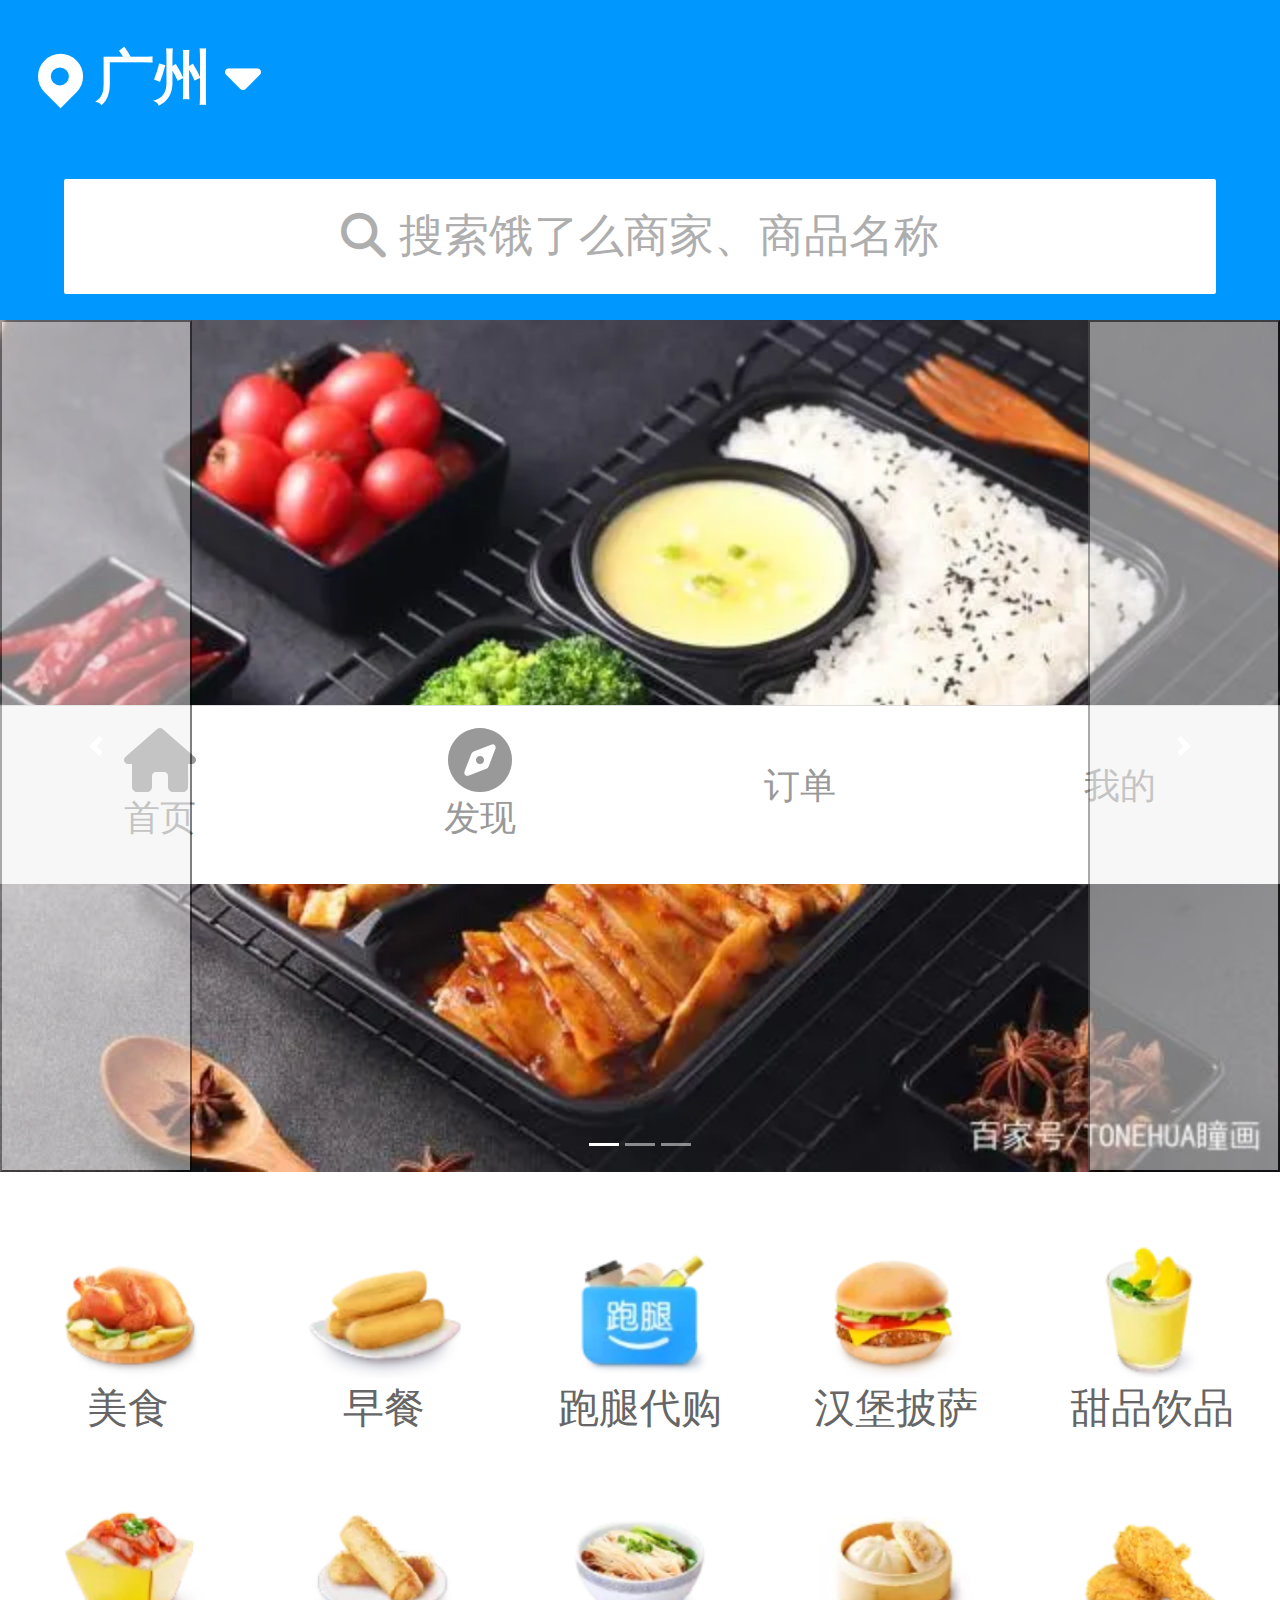
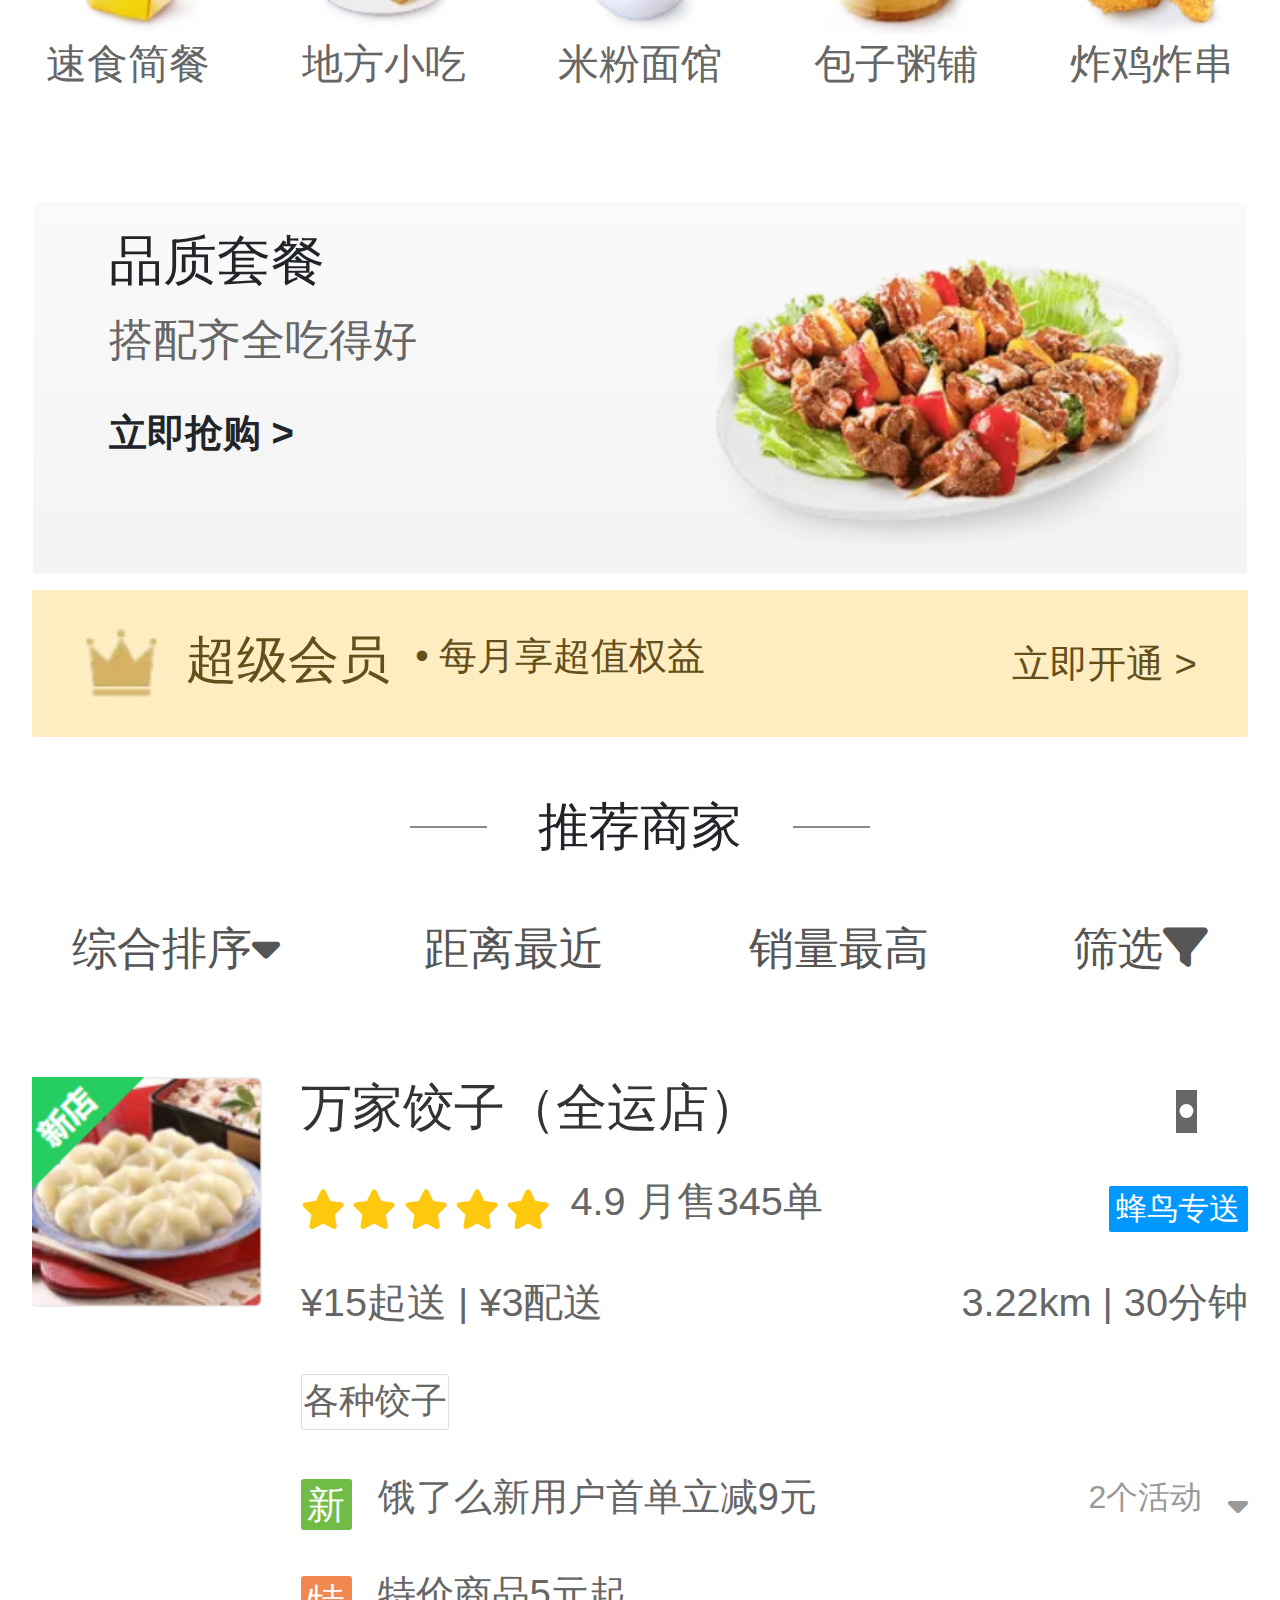
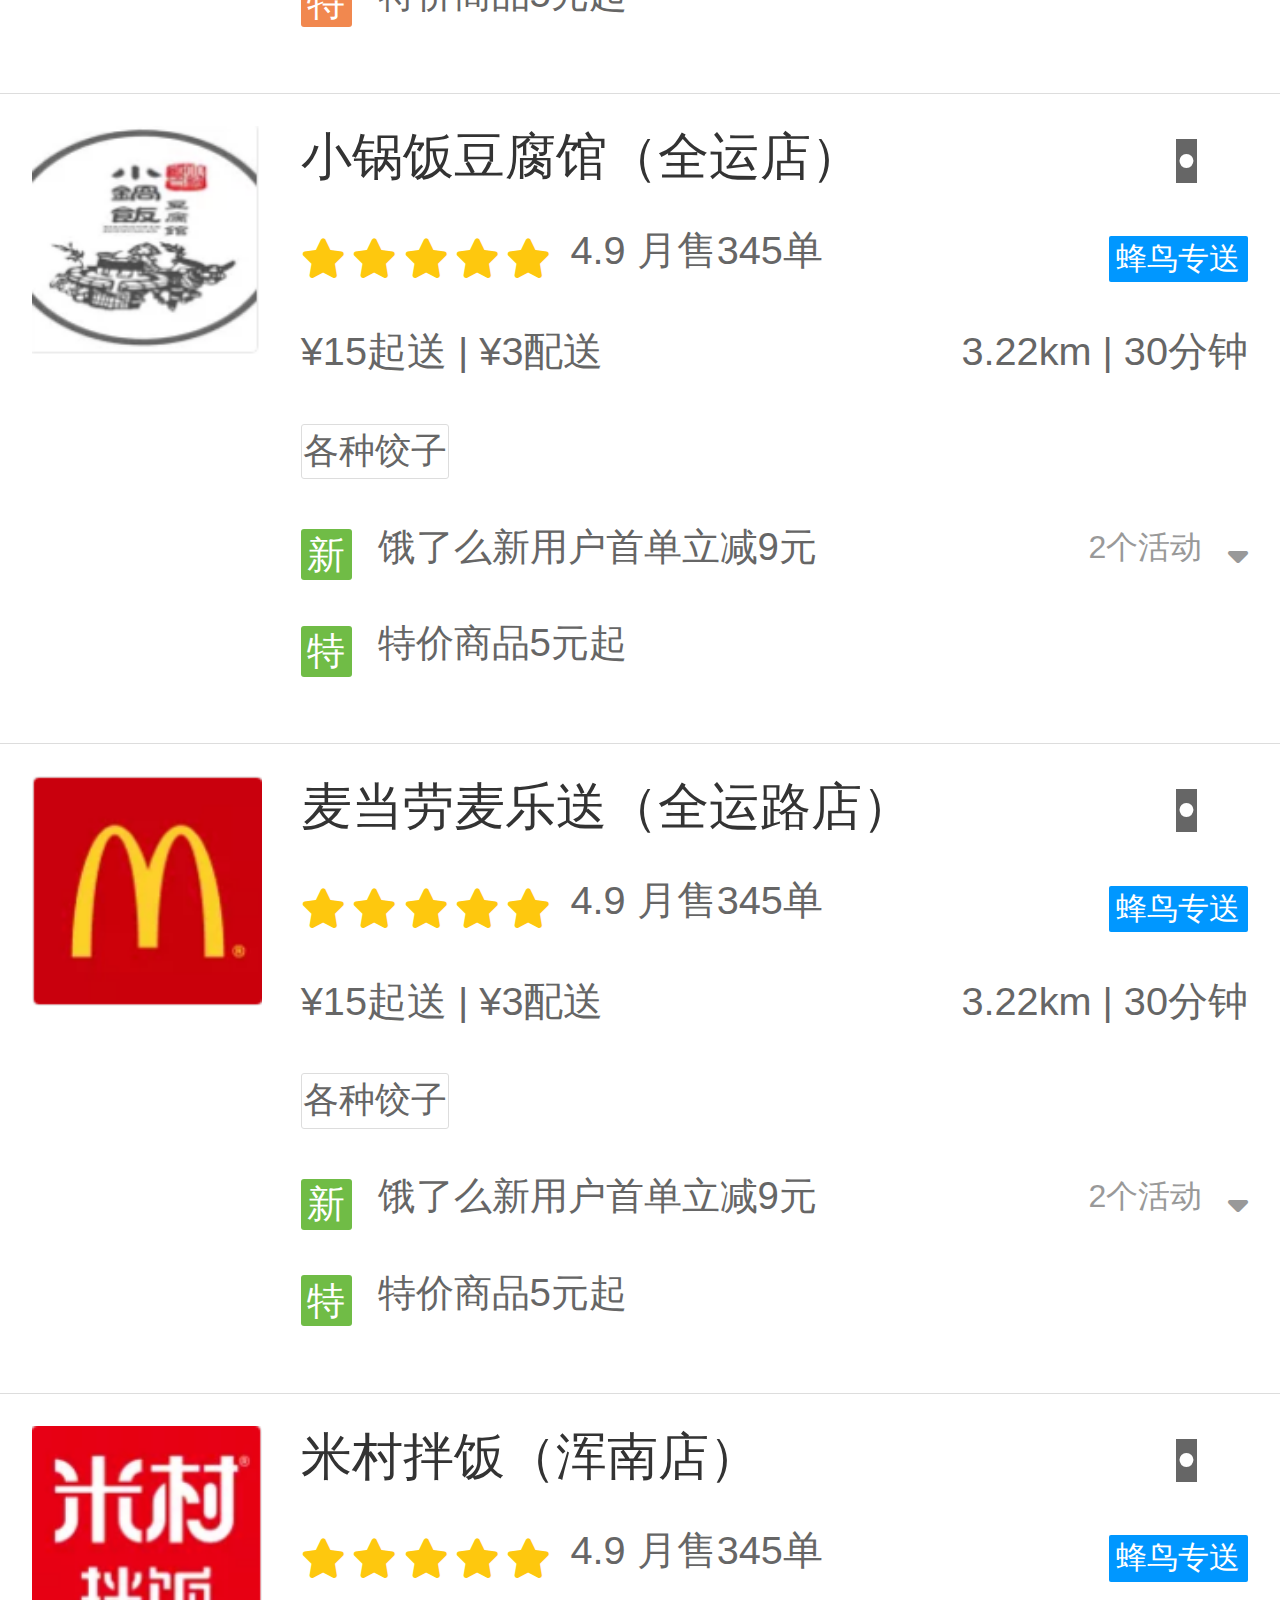
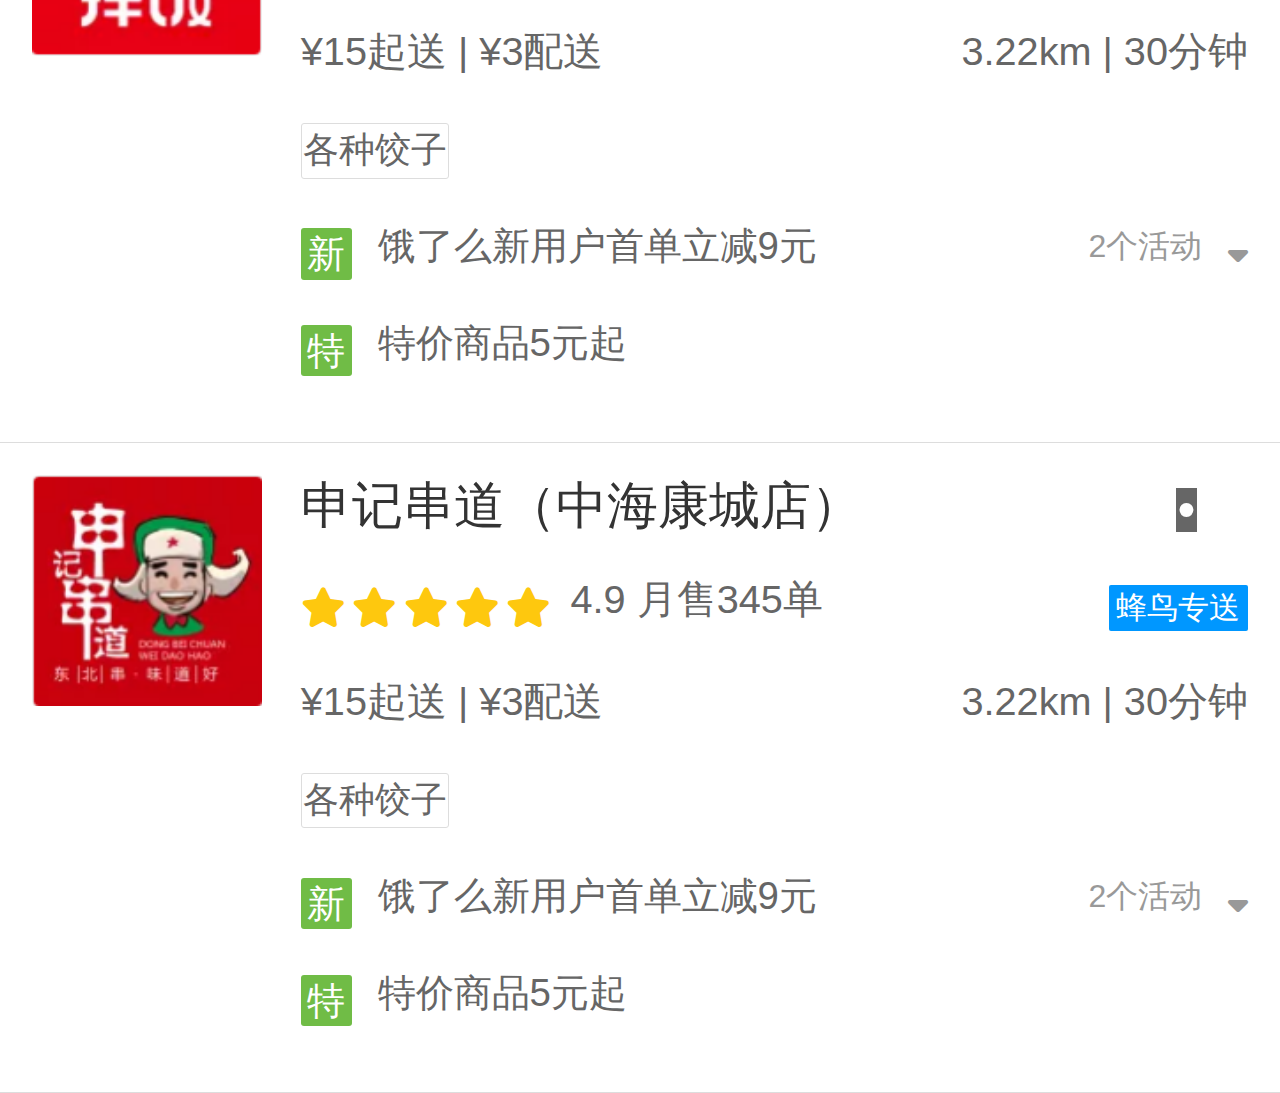
<file: eleme-Web-qianduan-master/index.html>
<!DOCTYPE html>
<html>

<head>
	<meta charset="utf-8">
	<meta name="viewport" content="width=device-width,initial-scale=1">
	<link href="framework/font-awesome/css/font-awesome.min.css" rel="stylesheet">
	<link href="framework/reset.css" rel="stylesheet">
	<link href="framework/icon.css" rel="stylesheet">
	<link href="css/index.css" rel="stylesheet">
	<script src="js/index.js"></script>
	<link href="https://cdn.bootcdn.net/ajax/libs/twitter-bootstrap/4.6.2/css/bootstrap.min.css" rel="stylesheet">
	<link href="https://cdn.bootcdn.net/ajax/libs/font-awesome/6.4.0/css/all.css" rel="stylesheet">
	<script src="https://cdn.jsdelivr.net/npm/jquery@3.5.1/dist/jquery.slim.min.js"></script>
	<script src="https://cdn.jsdelivr.net/npm/popper.js@1.16.1/dist/umd/popper.min.js"></script>
	<script src="https://cdn.jsdelivr.net/npm/bootstrap@4.6.2/dist/js/bootstrap.min.js"></script>
	<title>饿了么 首页</title>
</head>

<body>
	<!-- 总容器 -->
	<div class="wrapper">
		<!-- header部分 -->
		<header>
			<div class="icon-location-box">
				<div class="icon-location"></div>
			</div>
			<div class="location-text">广州<i class="fa fa-caret-down"></i></div>
		</header>

		<!-- search部分 -->
		<!--
			    搜索框部分（此块与search-fixed-top块宽度高度一致，用于当
				search-fixed-top块固定后，挡住下面块不要窜上去）
			-->
		<div class="search">
			<!-- 当滚动条超过上面的定位块时，search-fixed-top块变成固定在顶部。 -->
			<div class="search-fixed-top" id="fixedBox">
				<!-- 搜索框部分中间的白框 -->
				<div class="search-box">
					<i class="fa fa-search"></i>搜索饿了么商家、商品名称
				</div>
			</div>
		</div>
		<!--    轮播图-->
		<div id="carouselExampleCaptions" class="carousel slide" data-ride="carousel" data-interval="2000">
			<ol class="carousel-indicators">
				<li data-target="#carouselExampleCaptions" data-slide-to="0" class="active"></li>
				<li data-target="#carouselExampleCaptions" data-slide-to="1"></li>
				<li data-target="#carouselExampleCaptions" data-slide-to="2"></li>
			</ol>
			<div class="carousel-inner">
				<div class="carousel-item active">
					<img src="img/carouselone.png" class="d-block w-100" alt="...">
				</div>
				<div class="carousel-item">
					<img src="img/carouseltwo.png" class="d-block w-100" alt="...">
				</div>
				<div class="carousel-item">
					<img src="img/carouselthree.png" class="d-block w-100" alt="...">
				</div>
			</div>
			<button class="carousel-control-prev" type="button" data-target="#carouselExampleCaptions"
				data-slide="prev">
				<span class="carousel-control-prev-icon" aria-hidden="true"></span>
				<span class="sr-only">Previous</span>
			</button>
			<button class="carousel-control-next" type="button" data-target="#carouselExampleCaptions"
				data-slide="next">
				<span class="carousel-control-next-icon" aria-hidden="true"></span>
				<span class="sr-only">Next</span>
			</button>
		</div>
		<!-- 点餐分类部分 -->
		<ul class="foodtype">
			<li onclick="location.href='businessList.html'">
				<img src="img/dcfl01.png">
				<p>美食</p>
			</li>
			<li onclick="location.href='businessList.html'">
				<img src="img/dcfl02.png">
				<p>早餐</p>
			</li>
			<li onclick="location.href='businessList.html'">
				<img src="img/dcfl03.png">
				<p>跑腿代购</p>
			</li>
			<li onclick="location.href='businessList.html'">
				<img src="img/dcfl04.png">
				<p>汉堡披萨</p>
			</li>
			<li onclick="location.href='businessList.html'">
				<img src="img/dcfl05.png">
				<p>甜品饮品</p>
			</li>
			<li onclick="location.href='businessList.html'">
				<img src="img/dcfl06.png">
				<p>速食简餐</p>
			</li>
			<li onclick="location.href='businessList.html'">
				<img src="img/dcfl07.png">
				<p>地方小吃</p>
			</li>
			<li onclick="location.href='businessList.html'">
				<img src="img/dcfl08.png">
				<p>米粉面馆</p>
			</li>
			<li onclick="location.href='businessList.html'">
				<img src="img/dcfl09.png">
				<p>包子粥铺</p>
			</li>
			<li onclick="location.href='businessList.html'">
				<img src="img/dcfl10.png">
				<p>炸鸡炸串</p>
			</li>
		</ul>

		<!-- 横幅广告部分 -->
		<div class="banner">
			<h3>品质套餐</h3>
			<p>搭配齐全吃得好</p>
			<a>立即抢购 &gt;</a>
		</div>

		<!-- 超级会员部分 -->
		<div class="supermember">
			<div class="left">
				<img src="img/super_member.png">
				<h3>超级会员</h3>
				<p>&#8226; 每月享超值权益</p>
			</div>
			<div class="right">
				立即开通 &gt;
			</div>
		</div>

		<!-- 推荐商家部分 -->
		<div class="recommend">
			<div class="recommend-line"></div>
			<p>推荐商家</p>
			<div class="recommend-line"></div>
		</div>

		<!-- 推荐方式部分 -->
		<ul class="recommendtype">
			<li>综合排序<i class="fa fa-caret-down"></i></li>
			<li>距离最近</li>
			<li>销量最高</li>
			<li>筛选<i class="fa fa-filter"></i></li>
		</ul>

		<!-- 推荐商家列表部分 -->
		<ul class="business">
			<li>
				<img src="img/sj01.png">
				<div class="business-info">
					<div class="business-info-h">
						<h3>万家饺子（全运店）</h3>
						<div class="business-info-like">&#8226;</div>
					</div>
					<div class="business-info-star">
						<div class="business-info-star-left">
							<i class="fa fa-star"></i>
							<i class="fa fa-star"></i>
							<i class="fa fa-star"></i>
							<i class="fa fa-star"></i>
							<i class="fa fa-star"></i>
							<p>4.9 月售345单</p>
						</div>
						<div class="business-info-star-right">
							蜂鸟专送
						</div>
					</div>
					<div class="business-info-delivery">
						<p>&#165;15起送 | &#165;3配送</p>
						<p>3.22km | 30分钟</p>
					</div>
					<div class="business-info-explain">
						<div>各种饺子</div>
					</div>
					<div class="business-info-promotion">
						<div class="business-info-promotion-left">
							<div class="business-info-promotion-left-incon">新</div>
							<p>饿了么新用户首单立减9元</p>
						</div>
						<div class="business-info-promotion-right">
							<p>2个活动</p>
							<i class="fa fa-caret-down"></i>
						</div>
					</div>
					<div class="business-info-promotion">
						<div class="business-info-promotion-left">
							<div class="business-info-promotion-left-incon" style="background-color: #F1884F;">特</div>
							<p>特价商品5元起</p>
						</div>
					</div>
				</div>
			</li>
			<li>
				<img src="img/sj02.png">
				<div class="business-info">
					<div class="business-info-h">
						<h3>小锅饭豆腐馆（全运店）</h3>
						<div class="business-info-like">&#8226;</div>
					</div>
					<div class="business-info-star">
						<div class="business-info-star-left">
							<i class="fa fa-star"></i>
							<i class="fa fa-star"></i>
							<i class="fa fa-star"></i>
							<i class="fa fa-star"></i>
							<i class="fa fa-star"></i>
							<p>4.9 月售345单</p>
						</div>
						<div class="business-info-star-right">
							蜂鸟专送
						</div>
					</div>
					<div class="business-info-delivery">
						<p>&#165;15起送 | &#165;3配送</p>
						<p>3.22km | 30分钟</p>
					</div>
					<div class="business-info-explain">
						<div>各种饺子</div>
					</div>
					<div class="business-info-promotion">
						<div class="business-info-promotion-left">
							<div class="business-info-promotion-left-incon">新</div>
							<p>饿了么新用户首单立减9元</p>
						</div>
						<div class="business-info-promotion-right">
							<p>2个活动</p>
							<i class="fa fa-caret-down"></i>
						</div>
					</div>
					<div class="business-info-promotion">
						<div class="business-info-promotion-left">
							<div class="business-info-promotion-left-incon">特</div>
							<p>特价商品5元起</p>
						</div>
					</div>
				</div>
			</li>
			<li>
				<img src="img/sj03.png">
				<div class="business-info">
					<div class="business-info-h">
						<h3>麦当劳麦乐送（全运路店）</h3>
						<div class="business-info-like">&#8226;</div>
					</div>
					<div class="business-info-star">
						<div class="business-info-star-left">
							<i class="fa fa-star"></i>
							<i class="fa fa-star"></i>
							<i class="fa fa-star"></i>
							<i class="fa fa-star"></i>
							<i class="fa fa-star"></i>
							<p>4.9 月售345单</p>
						</div>
						<div class="business-info-star-right">
							蜂鸟专送
						</div>
					</div>
					<div class="business-info-delivery">
						<p>&#165;15起送 | &#165;3配送</p>
						<p>3.22km | 30分钟</p>
					</div>
					<div class="business-info-explain">
						<div>各种饺子</div>
					</div>
					<div class="business-info-promotion">
						<div class="business-info-promotion-left">
							<div class="business-info-promotion-left-incon">新</div>
							<p>饿了么新用户首单立减9元</p>
						</div>
						<div class="business-info-promotion-right">
							<p>2个活动</p>
							<i class="fa fa-caret-down"></i>
						</div>
					</div>
					<div class="business-info-promotion">
						<div class="business-info-promotion-left">
							<div class="business-info-promotion-left-incon">特</div>
							<p>特价商品5元起</p>
						</div>
					</div>
				</div>
			</li>
			<li>
				<img src="img/sj04.png">
				<div class="business-info">
					<div class="business-info-h">
						<h3>米村拌饭（浑南店）</h3>
						<div class="business-info-like">&#8226;</div>
					</div>
					<div class="business-info-star">
						<div class="business-info-star-left">
							<i class="fa fa-star"></i>
							<i class="fa fa-star"></i>
							<i class="fa fa-star"></i>
							<i class="fa fa-star"></i>
							<i class="fa fa-star"></i>
							<p>4.9 月售345单</p>
						</div>
						<div class="business-info-star-right">
							蜂鸟专送
						</div>
					</div>
					<div class="business-info-delivery">
						<p>&#165;15起送 | &#165;3配送</p>
						<p>3.22km | 30分钟</p>
					</div>
					<div class="business-info-explain">
						<div>各种饺子</div>
					</div>
					<div class="business-info-promotion">
						<div class="business-info-promotion-left">
							<div class="business-info-promotion-left-incon">新</div>
							<p>饿了么新用户首单立减9元</p>
						</div>
						<div class="business-info-promotion-right">
							<p>2个活动</p>
							<i class="fa fa-caret-down"></i>
						</div>
					</div>
					<div class="business-info-promotion">
						<div class="business-info-promotion-left">
							<div class="business-info-promotion-left-incon">特</div>
							<p>特价商品5元起</p>
						</div>
					</div>
				</div>
			</li>
			<li>
				<img src="img/sj05.png">
				<div class="business-info">
					<div class="business-info-h">
						<h3>申记串道（中海康城店）</h3>
						<div class="business-info-like">&#8226;</div>
					</div>
					<div class="business-info-star">
						<div class="business-info-star-left">
							<i class="fa fa-star"></i>
							<i class="fa fa-star"></i>
							<i class="fa fa-star"></i>
							<i class="fa fa-star"></i>
							<i class="fa fa-star"></i>
							<p>4.9 月售345单</p>
						</div>
						<div class="business-info-star-right">
							蜂鸟专送
						</div>
					</div>
					<div class="business-info-delivery">
						<p>&#165;15起送 | &#165;3配送</p>
						<p>3.22km | 30分钟</p>
					</div>
					<div class="business-info-explain">
						<div>各种饺子</div>
					</div>
					<div class="business-info-promotion">
						<div class="business-info-promotion-left">
							<div class="business-info-promotion-left-incon">新</div>
							<p>饿了么新用户首单立减9元</p>
						</div>
						<div class="business-info-promotion-right">
							<p>2个活动</p>
							<i class="fa fa-caret-down"></i>
						</div>
					</div>
					<div class="business-info-promotion">
						<div class="business-info-promotion-left">
							<div class="business-info-promotion-left-incon">特</div>
							<p>特价商品5元起</p>
						</div>
					</div>
				</div>
			</li>
		</ul>

		<!-- 底部菜单部分 -->
		<ul class="footer" fixed-bottom>
			<li onclick="location.href='index.html'">
				<i class="fa fa-home"></i>
				<p>首页</p>
			</li>
			<li>
				<i class="fa fa-compass"></i>
				<p>发现</p>
			</li>
			<li onclick="location.href='orderList.html'">
				<i class="fa fa-file-text-o"></i>
				<p>订单</p>
			</li>
			<li onclick="location.href='register.html'">
				<i class="fa fa-user-o"></i>
				<p>我的</p>
			</li>
		</ul>
	</div>
</body>

</html>
</file>
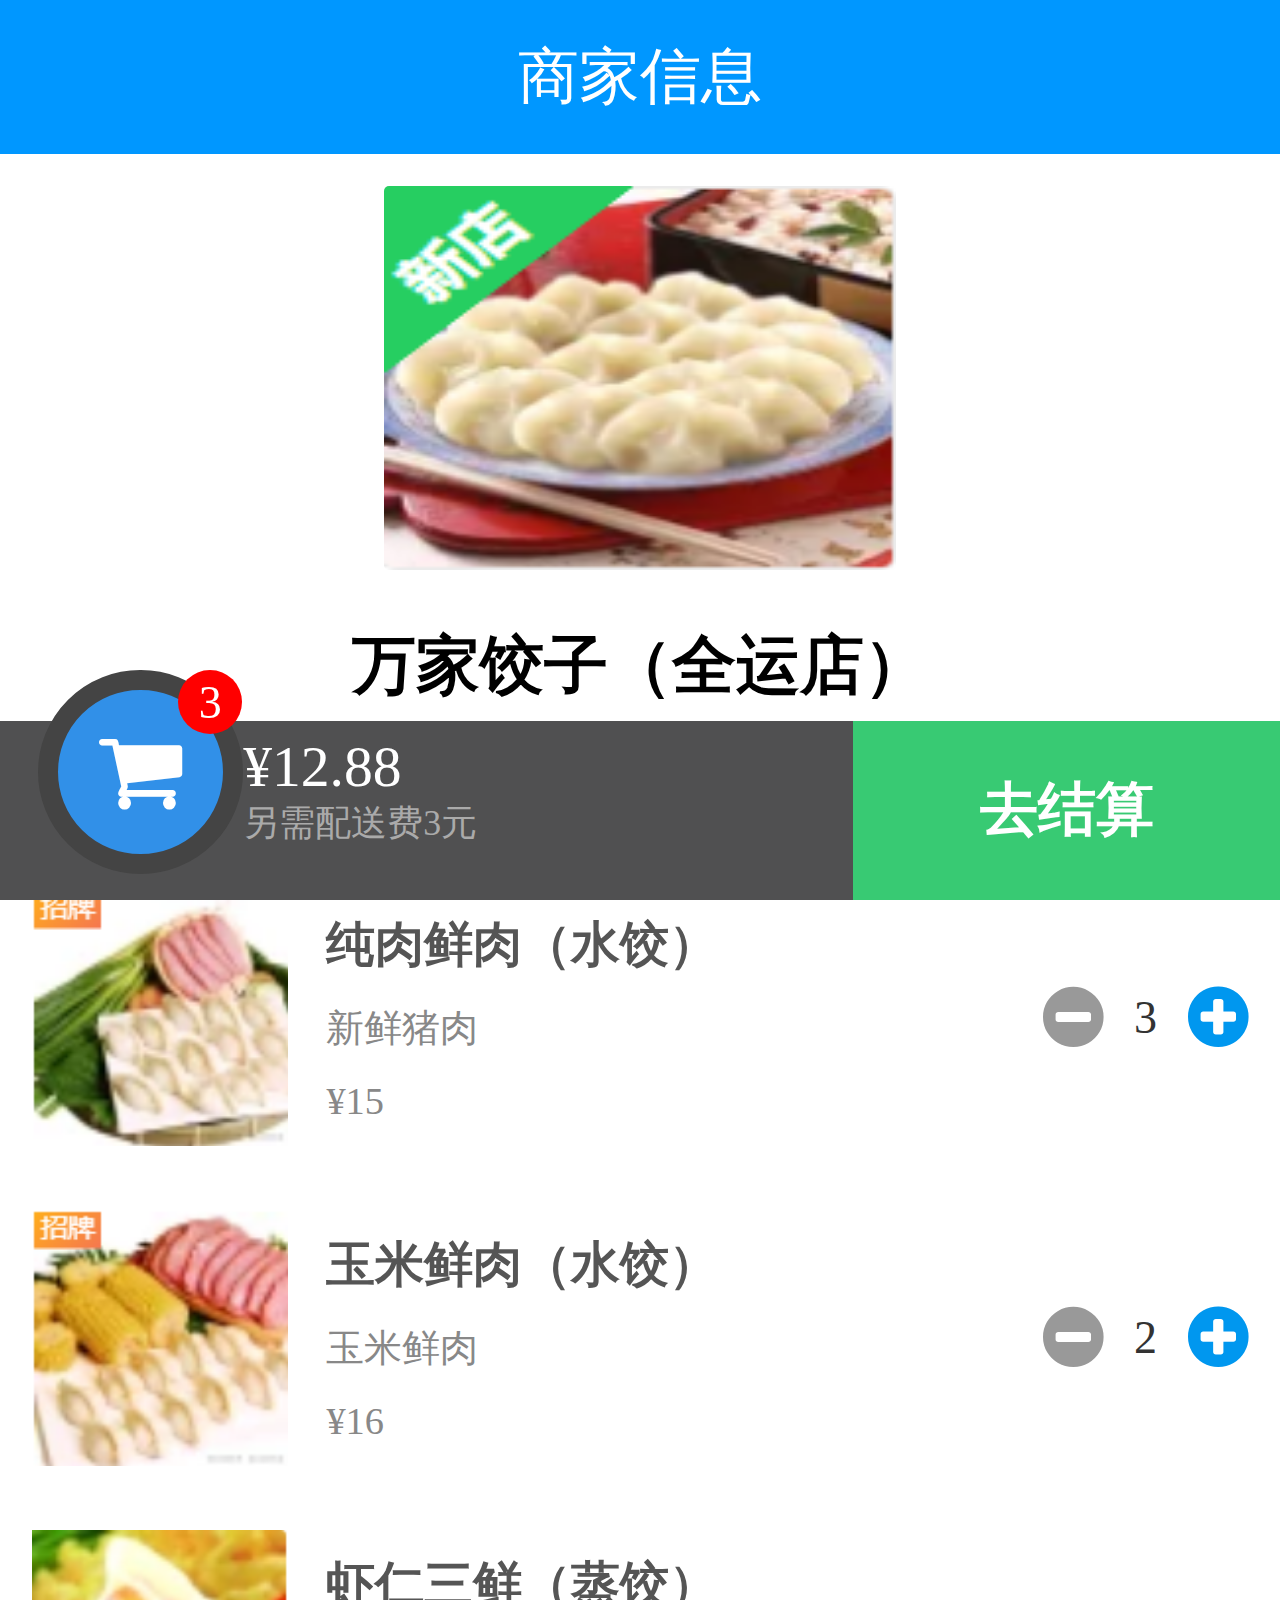
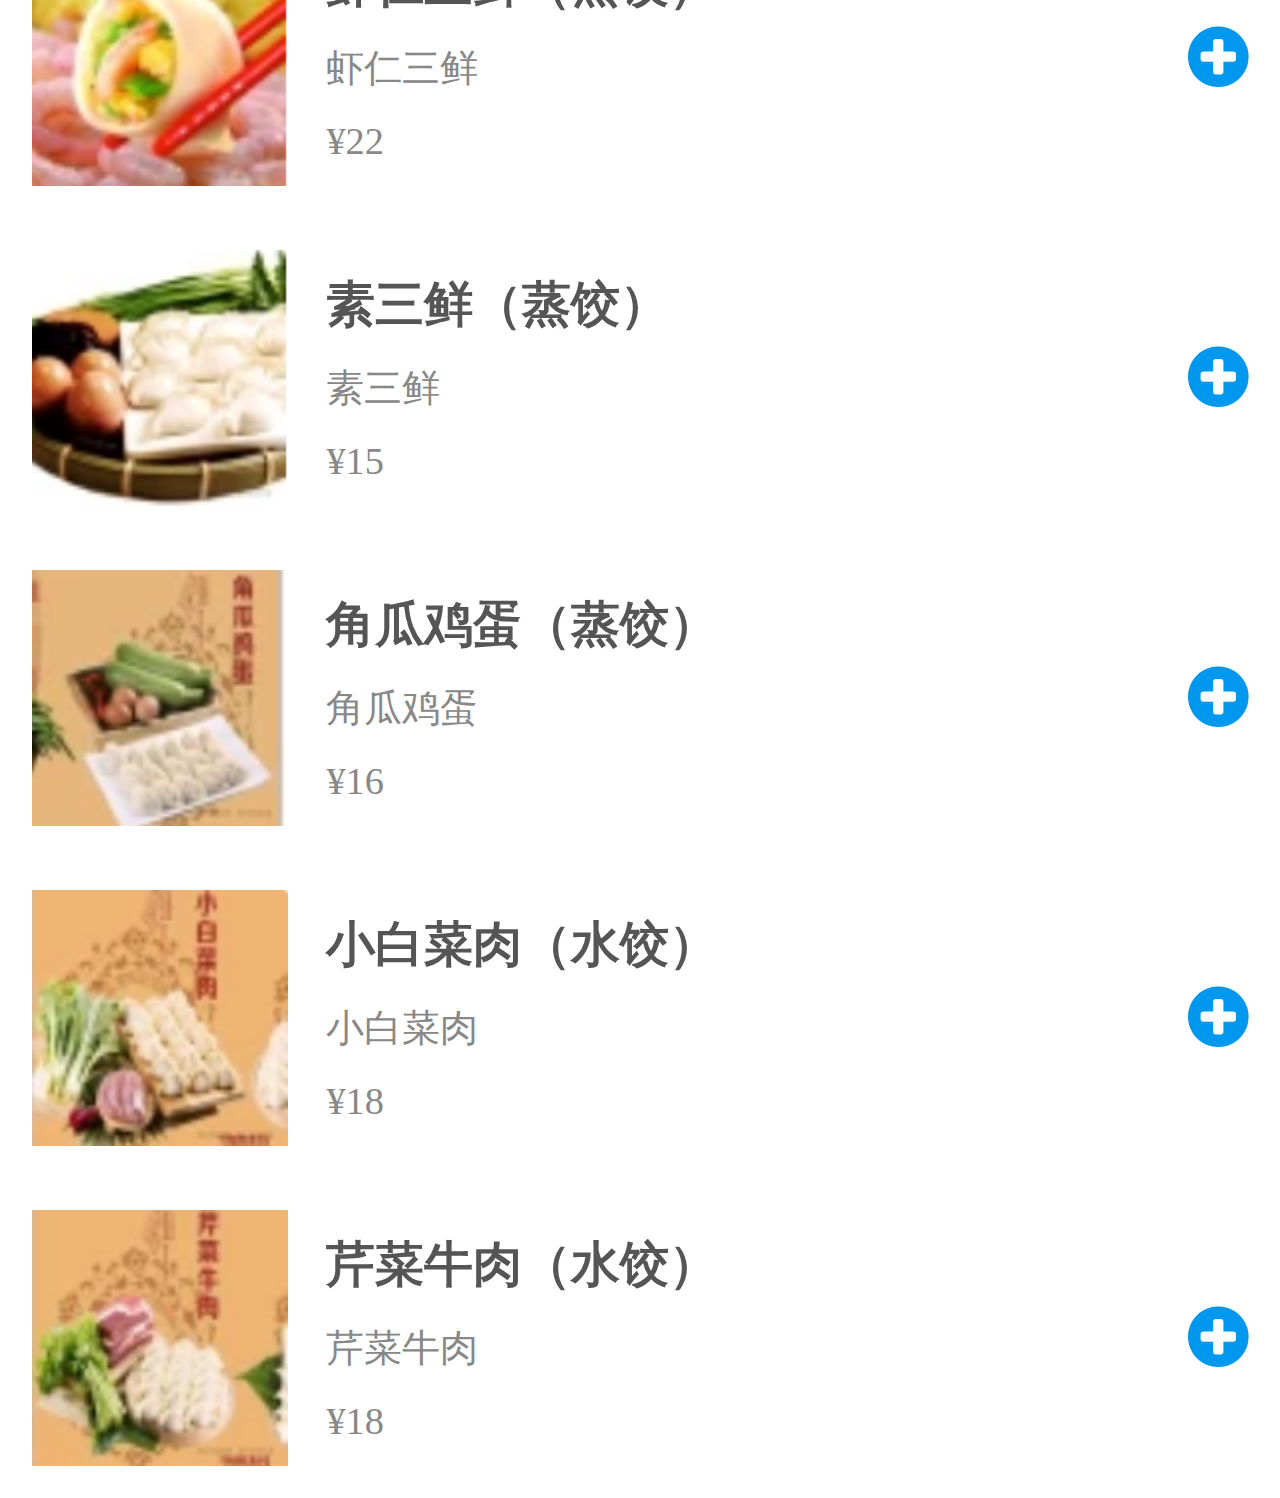
<file: eleme-Web-qianduan-master/businessInfo.html>
<!DOCTYPE html>
<html>

<head>
	<meta charset="utf-8">
	<meta name="viewport" content="width=device-width,initial-scale=1">
	<link href="framework/font-awesome/css/font-awesome.min.css" rel="stylesheet">
	<link href="framework/reset.css" rel="stylesheet">
	<link href="css/businessInfo.css" rel="stylesheet">
	<title>饿了么 商家信息</title>
</head>

<body>
	<div class="wrapper">

		<!-- header部分 -->
		<header>
			<p>商家信息</p>
		</header>

		<!-- 商家logo部分 -->
		<div class="business-logo">
			<img src="img/sj01.png">
		</div>

		<!-- 商家信息部分 -->
		<div class="business-info">
			<h1>万家饺子（全运店）</h1>
			<p>&#165;15起送 &#165;3配送</p>
			<p>各种饺子炒菜</p>
		</div>

		<!-- 食品列表部分 -->
		<ul class="food">
			<li>
				<div class="food-left">
					<img src="img/sp01.png">
					<div class="food-left-info">
						<h3>纯肉鲜肉（水饺）</h3>
						<p>新鲜猪肉</p>
						<p>&#165;15</p>
					</div>
				</div>
				<div class="food-right">
					<div>
						<i class="fa fa-minus-circle"></i>
					</div>
					<p><span>3</span></p>
					<div>
						<i class="fa fa-plus-circle"></i>
					</div>
				</div>
			</li>
			<li>
				<div class="food-left">
					<img src="img/sp02.png">
					<div class="food-left-info">
						<h3>玉米鲜肉（水饺）</h3>
						<p>玉米鲜肉</p>
						<p>&#165;16</p>
					</div>
				</div>
				<div class="food-right">
					<div>
						<i class="fa fa-minus-circle"></i>
					</div>
					<p><span>2</span></p>
					<div>
						<i class="fa fa-plus-circle"></i>
					</div>
				</div>
			</li>
			<li>
				<div class="food-left">
					<img src="img/sp03.png">
					<div class="food-left-info">
						<h3>虾仁三鲜（蒸饺）</h3>
						<p>虾仁三鲜</p>
						<p>&#165;22</p>
					</div>
				</div>
				<div class="food-right">
					<div>
					</div>
					<p></p>
					<div>
						<i class="fa fa-plus-circle"></i>
					</div>
				</div>
			</li>
			<li>
				<div class="food-left">
					<img src="img/sp04.png">
					<div class="food-left-info">
						<h3>素三鲜（蒸饺）</h3>
						<p>素三鲜</p>
						<p>&#165;15</p>
					</div>
				</div>
				<div class="food-right">
					<div>
					</div>
					<p></p>
					<div>
						<i class="fa fa-plus-circle"></i>
					</div>
				</div>
			</li>
			<li>
				<div class="food-left">
					<img src="img/sp05.png">
					<div class="food-left-info">
						<h3>角瓜鸡蛋（蒸饺）</h3>
						<p>角瓜鸡蛋</p>
						<p>&#165;16</p>
					</div>
				</div>
				<div class="food-right">
					<div>
					</div>
					<p></p>
					<div>
						<i class="fa fa-plus-circle"></i>
					</div>
				</div>
			</li>
			<li>
				<div class="food-left">
					<img src="img/sp06.png">
					<div class="food-left-info">
						<h3>小白菜肉（水饺）</h3>
						<p>小白菜肉</p>
						<p>&#165;18</p>
					</div>
				</div>
				<div class="food-right">
					<div>
					</div>
					<p></p>
					<div>
						<i class="fa fa-plus-circle"></i>
					</div>
				</div>
			</li>
			<li>
				<div class="food-left">
					<img src="img/sp07.png">
					<div class="food-left-info">
						<h3>芹菜牛肉（水饺）</h3>
						<p>芹菜牛肉</p>
						<p>&#165;18</p>
					</div>
				</div>
				<div class="food-right">
					<div>
					</div>
					<p></p>
					<div>
						<i class="fa fa-plus-circle"></i>
					</div>
				</div>
			</li>
		</ul>

		<!-- 购物车部分 -->
		<div class="cart">
			<div class="cart-left">
				<div class="cart-left-icon">
					<i class="fa fa-shopping-cart"></i>
					<div class="cart-left-icon-quantity">3</div>
				</div>
				<div class="cart-left-info">
					<p>&#165;12.88</p>
					<p>另需配送费3元</p>
				</div>
			</div>
			<div class="cart-right">
				<!-- 不够起送费 -->
				<!--
					<div class="cart-right-item">
						&#165;15起送
					</div>
					-->
				<!-- 达到起送费 -->
				<div class="cart-right-item" onclick="location.href='order.html'">
					去结算
				</div>
			</div>
		</div>

	</div>
</body>

</html>
</file>
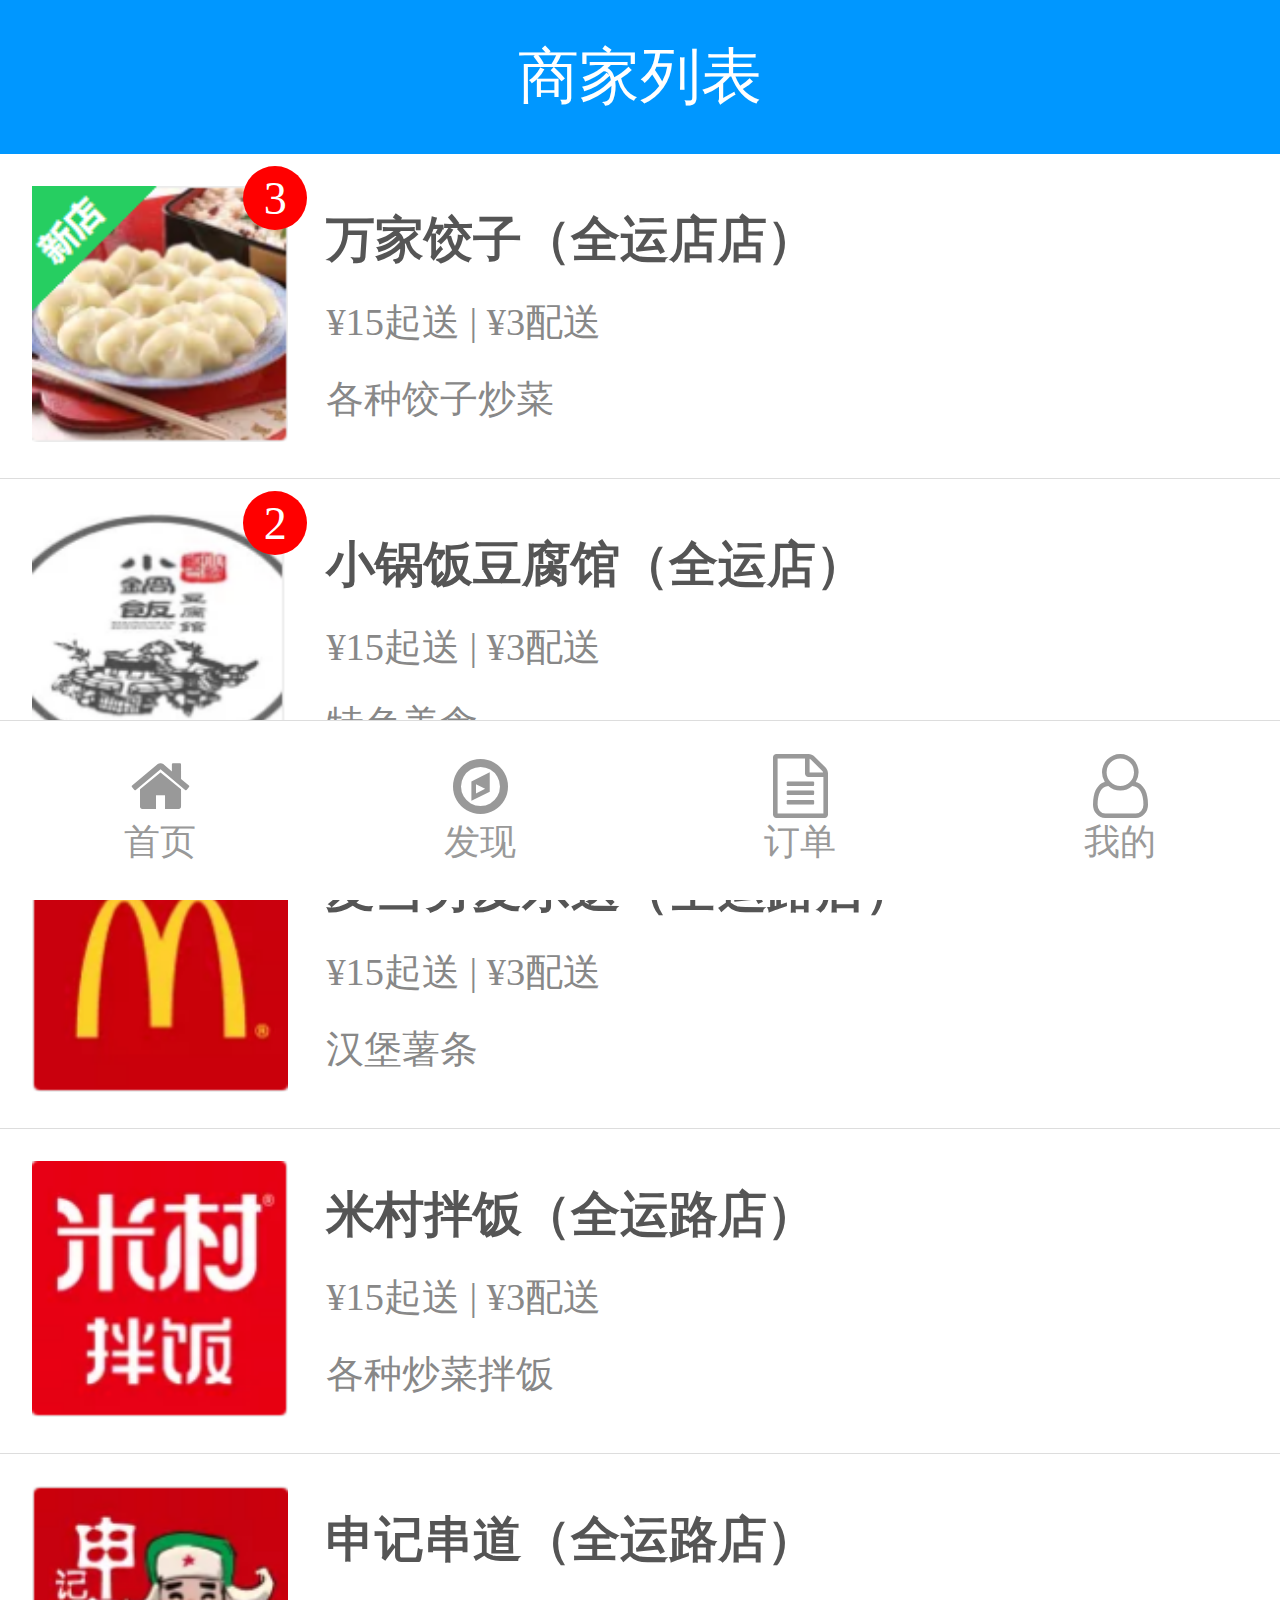
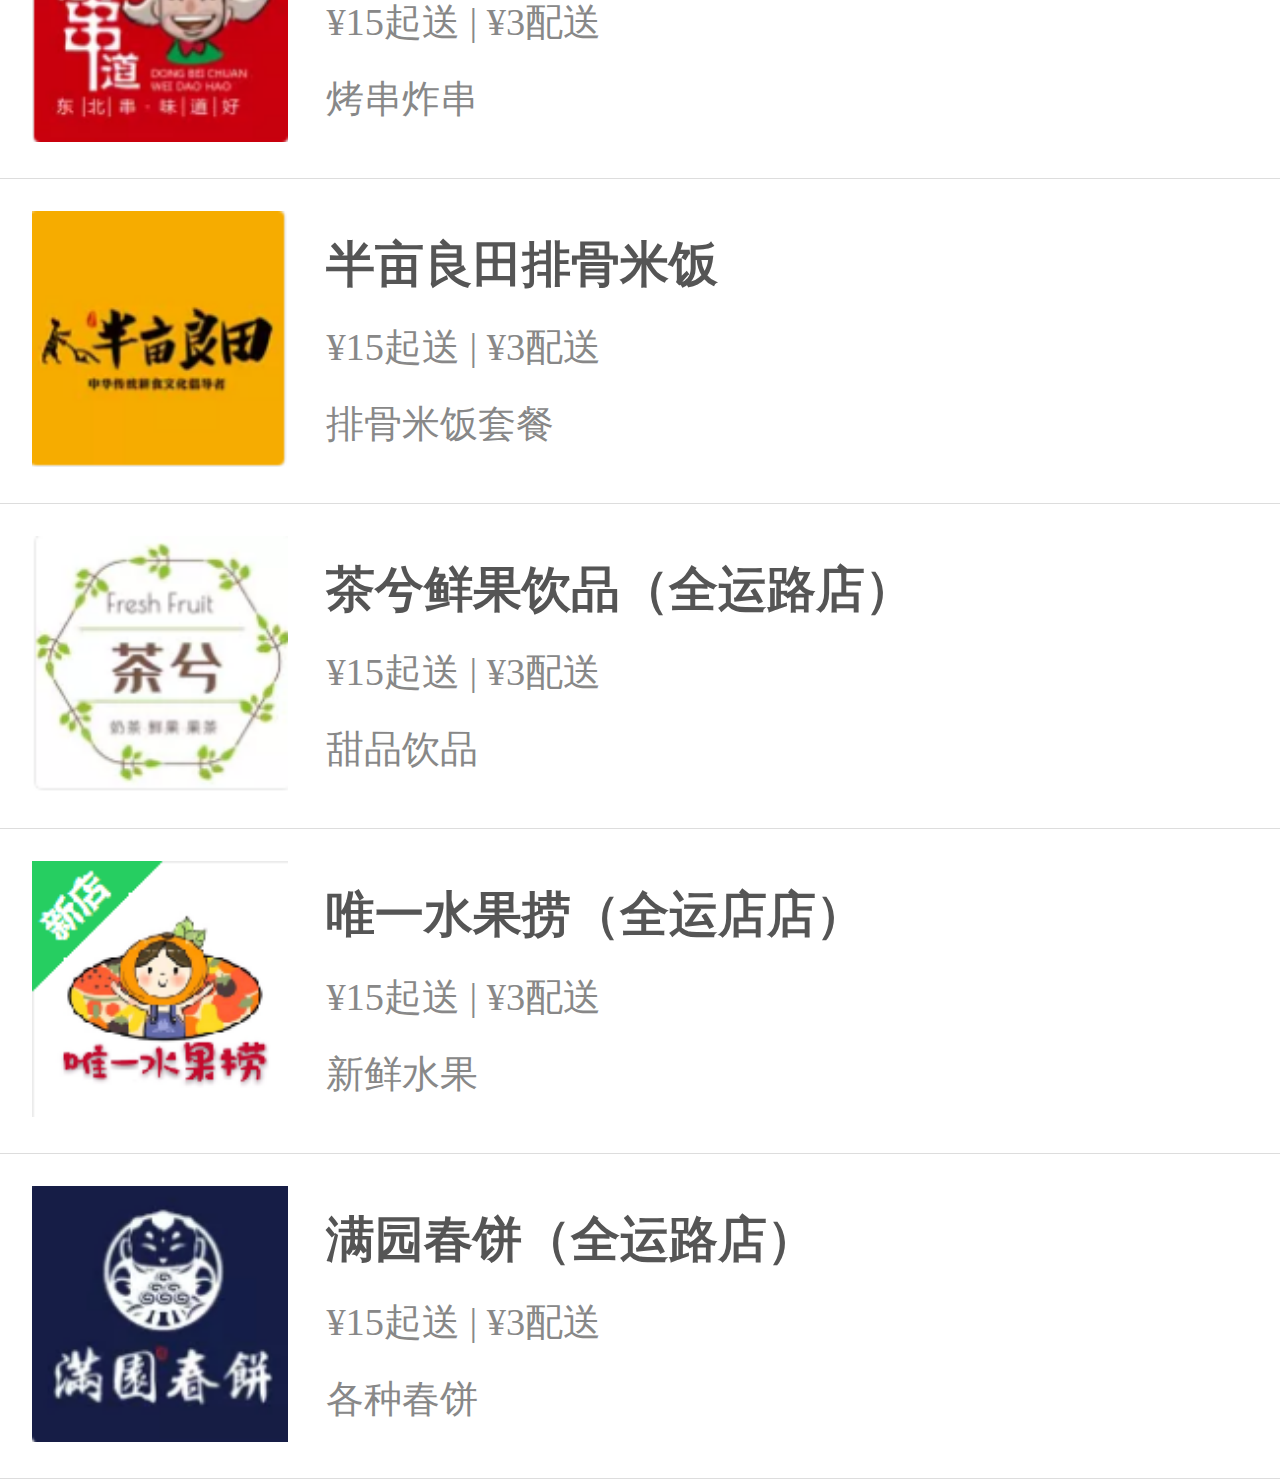
<file: eleme-Web-qianduan-master/businessList.html>
<!DOCTYPE html>
<html>

<head>
	<meta charset="utf-8">
	<meta name="viewport" content="width=device-width,initial-scale=1">
	<link href="framework/font-awesome/css/font-awesome.min.css" rel="stylesheet">
	<link href="framework/reset.css" rel="stylesheet">
	<link href="css/businessList.css" rel="stylesheet">
	<title>饿了么 商家列表</title>
</head>

<body>
	<div class="wrapper">

		<!-- header部分 -->
		<header>
			<p>商家列表</p>
		</header>

		<!-- 商家列表部分 -->
		<ul class="business">
			<li onclick="location.href='businessInfo.html'">
				<div class="business-img">
					<img src="img/sj01.png">
					<div class="business-img-quantity">3</div>
				</div>
				<div class="business-info">
					<h3>万家饺子（全运店店）</h3>
					<p>&#165;15起送 | &#165;3配送</p>
					<p>各种饺子炒菜</p>
				</div>
			</li>
			<li onclick="location.href='businessInfo.html'">
				<div class="business-img">
					<img src="img/sj02.png">
					<div class="business-img-quantity">2</div>
				</div>
				<div class="business-info">
					<h3>小锅饭豆腐馆（全运店）</h3>
					<p>&#165;15起送 | &#165;3配送</p>
					<p>特色美食</p>
				</div>
			</li>
			<li onclick="location.href='businessInfo.html'">
				<div class="business-img">
					<img src="img/sj03.png">
					<div class="business-img-quantity">1</div>
				</div>
				<div class="business-info">
					<h3>麦当劳麦乐送（全运路店）</h3>
					<p>&#165;15起送 | &#165;3配送</p>
					<p>汉堡薯条</p>
				</div>
			</li>
			<li onclick="location.href='businessInfo.html'">
				<div class="business-img">
					<img src="img/sj04.png">
				</div>
				<div class="business-info">
					<h3>米村拌饭（全运路店）</h3>
					<p>&#165;15起送 | &#165;3配送</p>
					<p>各种炒菜拌饭</p>
				</div>
			</li>
			<li onclick="location.href='businessInfo.html'">
				<div class="business-img">
					<img src="img/sj05.png">
				</div>
				<div class="business-info">
					<h3>申记串道（全运路店）</h3>
					<p>&#165;15起送 | &#165;3配送</p>
					<p>烤串炸串</p>
				</div>
			</li>
			<li onclick="location.href='businessInfo.html'">
				<div class="business-img">
					<img src="img/sj06.png">
				</div>
				<div class="business-info">
					<h3>半亩良田排骨米饭</h3>
					<p>&#165;15起送 | &#165;3配送</p>
					<p>排骨米饭套餐</p>
				</div>
			</li>
			<li onclick="location.href='businessInfo.html'">
				<div class="business-img">
					<img src="img/sj07.png">
				</div>
				<div class="business-info">
					<h3>茶兮鲜果饮品（全运路店）</h3>
					<p>&#165;15起送 | &#165;3配送</p>
					<p>甜品饮品</p>
				</div>
			</li>
			<li onclick="location.href='businessInfo.html'">
				<div class="business-img">
					<img src="img/sj08.png">
				</div>
				<div class="business-info">
					<h3>唯一水果捞（全运店店）</h3>
					<p>&#165;15起送 | &#165;3配送</p>
					<p>新鲜水果</p>
				</div>
			</li>
			<li onclick="location.href='businessInfo.html'">
				<div class="business-img">
					<img src="img/sj09.png">
				</div>
				<div class="business-info">
					<h3>满园春饼（全运路店）</h3>
					<p>&#165;15起送 | &#165;3配送</p>
					<p>各种春饼</p>
				</div>
			</li>
		</ul>

		<!-- 底部菜单部分 -->
		<ul class="footer">
			<li onclick="location.href='index.html'">
				<i class="fa fa-home"></i>
				<p>首页</p>
			</li>
			<li>
				<i class="fa fa-compass"></i>
				<p>发现</p>
			</li>
			<li onclick="location.href='orderList.html'">
				<i class="fa fa-file-text-o"></i>
				<p>订单</p>
			</li>
			<li onclick="location.href='register.html'">
				<i class="fa fa-user-o"></i>
				<p>我的</p>
			</li>
		</ul>

	</div>
</body>

</html>
</file>
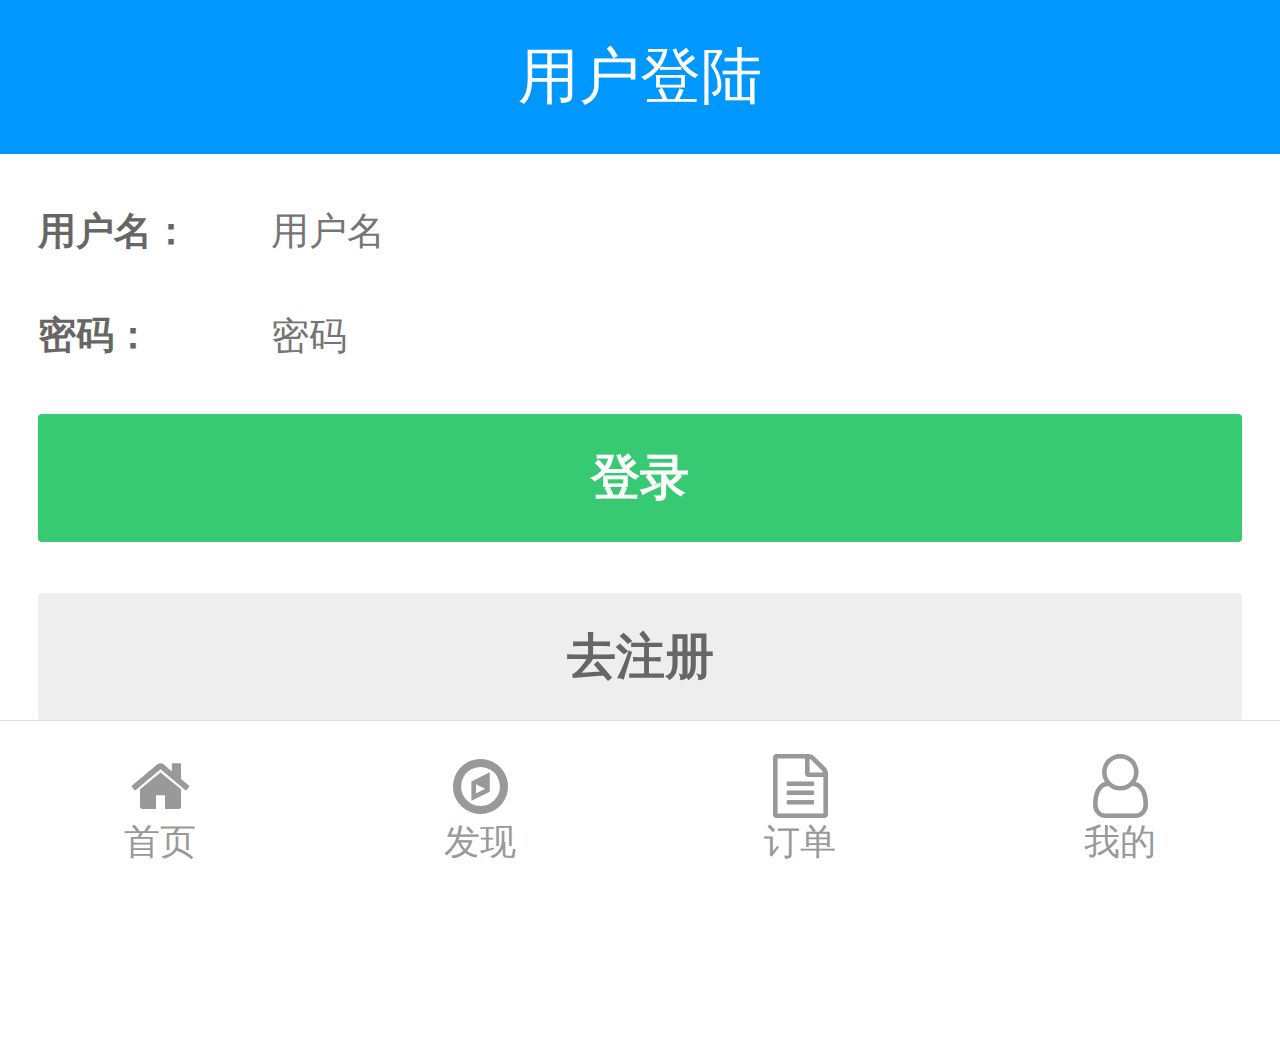
<file: eleme-Web-qianduan-master/login.html>
<!DOCTYPE html>
<html>

<head>
	<meta charset="utf-8">
	<meta name="viewport" content="width=device-width,initial-scale=1">
	<link href="framework/font-awesome/css/font-awesome.min.css" rel="stylesheet">
	<link href="framework/reset.css" rel="stylesheet">
	<link href="css/login.css" rel="stylesheet">
	<title>饿了么 用户登陆</title>
	<script>

		function login() {
			var storedUsername = localStorage.getItem("username");
			var storedPassword = localStorage.getItem("password");

			var username = document.getElementById("log-username").value;
			var password = document.getElementById("log-password").value;

			// 检查输入的用户名和密码是否与注册时保存的匹配
			if (username != '' && password != '') {
				if (username === "abcd" && password === "123456") {
					alert("登录成功！");
					window.location.href = "index.html";
				} else {
					alert("用户名或密码错误！");
				}
			} else {
				alert("请填写完整信息再提交！")
				return false;
			}
		}
	</script>
</head>

<body>
	<div class="wrapper">

		<!-- header部分 -->
		<header>
			<p>用户登陆</p>
		</header>

		<!-- 表单部分 -->
		<ul class="form-box">
			<li>
				<div class="title">
					用户名：
				</div>
				<div class="content">
					<input type="text" placeholder="用户名" id="log-username" required>
				</div>
			</li>
			<li>
				<div class=" title">
					密码：
				</div>
				<div class="content">
					<input type="password" placeholder="密码" id="log-password" required>
				</div>
			</li>

		</ul>

		<div class="button-login">
			<button onclick="login()">登录</button>
		</div>
		<div class="button-register">
			<button onclick="location.href='register.html'">去注册</button>
		</div>

		<!-- 底部菜单部分 -->
		<ul class="footer">
			<li onclick="location.href='index.html'">
				<i class="fa fa-home"></i>
				<p>首页</p>
			</li>
			<li>
				<i class="fa fa-compass"></i>
				<p>发现</p>
			</li>
			<li onclick="location.href='orderList.html'">
				<i class="fa fa-file-text-o"></i>
				<p>订单</p>
			</li>
			<li onclick="location.href='login.html'">
				<i class="fa fa-user-o"></i>
				<p>我的</p>
			</li>
		</ul>
	</div>
</body>

</html>
</file>
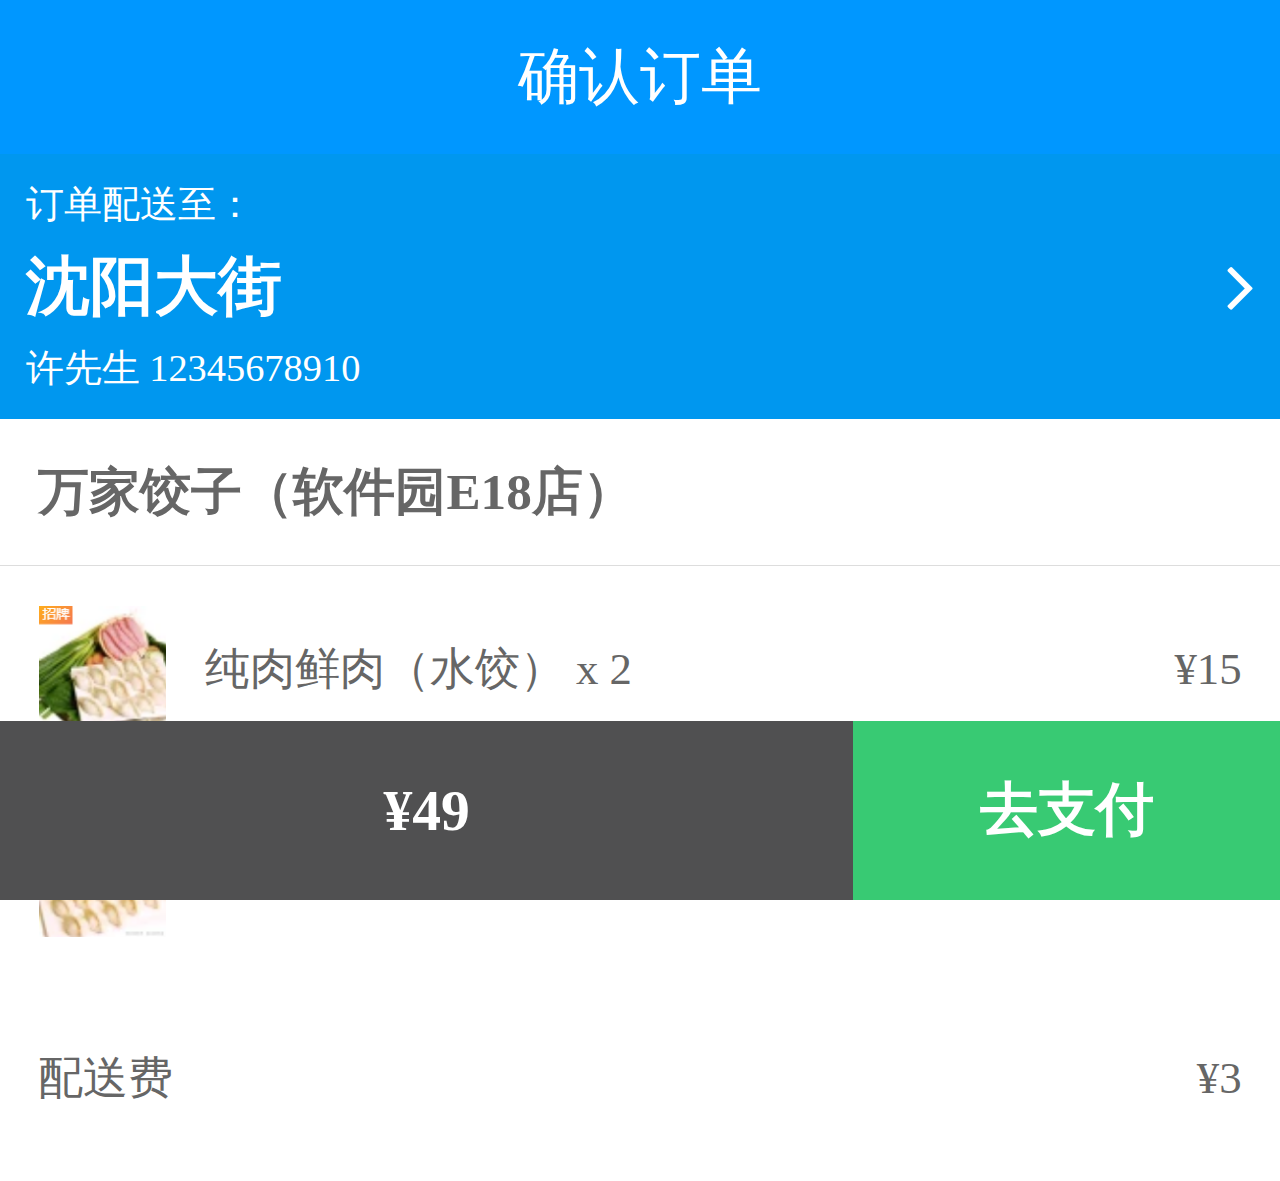
<file: eleme-Web-qianduan-master/order.html>
<!DOCTYPE html>
<html>

<head>
	<meta charset="utf-8">
	<meta name="viewport" content="width=device-width,initial-scale=1">
	<link href="framework/font-awesome/css/font-awesome.min.css" rel="stylesheet">
	<link href="framework/reset.css" rel="stylesheet">
	<link href="css/order.css" rel="stylesheet">
	<title>饿了么 确认订单</title>
</head>

<body>
	<div class="wrapper">

		<!-- header部分 -->
		<header>
			<p>确认订单</p>
		</header>

		<!-- 订单信息部分 -->
		<div class="order-info">
			<h5>订单配送至：</h5>
			<div class="order-info-address">
				<p>沈阳大街</p>
				<i class="fa fa-angle-right"></i>
			</div>
			<p>许先生 12345678910</p>
		</div>

		<h3>万家饺子（软件园E18店）</h3>

		<!-- 订单明细部分 -->
		<ul class="order-detailed">
			<li>
				<div class="order-detailed-left">
					<img src="img/sp01.png">
					<p>纯肉鲜肉（水饺） x 2</p>
				</div>
				<p>&#165;15</p>
			</li>
			<li>
				<div class="order-detailed-left">
					<img src="img/sp02.png">
					<p>玉米鲜肉（水饺） x 1</p>
				</div>
				<p>&#165;16</p>
			</li>
		</ul>
		<div class="order-deliveryfee">
			<p>配送费</p>
			<p>&#165;3</p>
		</div>

		<!-- 合计部分 -->
		<div class="total">
			<div class="total-left">
				&#165;49
			</div>
			<div class="total-right" onclick="location.href='payment.html'">
				去支付
			</div>
		</div>
	</div>
</body>

</html>
</file>
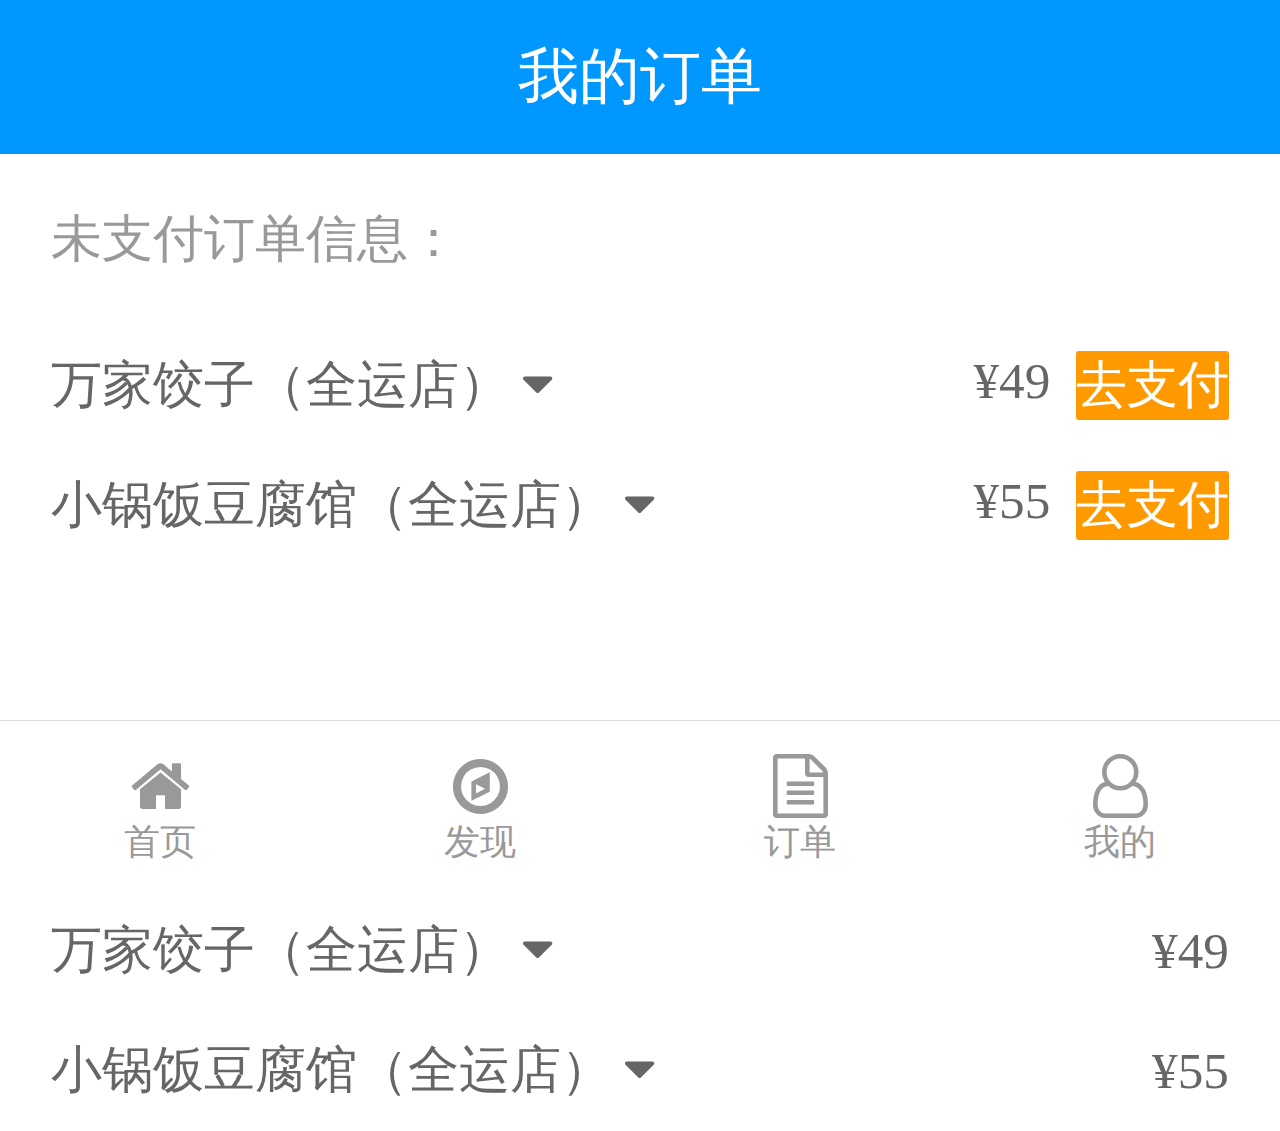
<file: eleme-Web-qianduan-master/orderList.html>
<!DOCTYPE html>
<html>

<head>
	<meta charset="utf-8">
	<meta name="viewport" content="width=device-width,initial-scale=1">
	<link href="framework/font-awesome/css/font-awesome.min.css" rel="stylesheet">
	<link href="framework/reset.css" rel="stylesheet">
	<link href="css/orderList.css" rel="stylesheet">
	<script src="js/orderList.js"></script>
	<title>饿了么 我的订单</title>
</head>

<body>

	<div class="wrapper">

		<!-- header部分 -->
		<header>
			<p>我的订单</p>
		</header>

		<!-- 订单列表部分 -->
		<h3>未支付订单信息：</h3>
		<ul class="order">
			<li>
				<div class="order-info">
					<p>
						万家饺子（全运店）
						<i class="fa fa-caret-down"></i>
					</p>
					<div class="order-info-right">
						<p>&#165;49</p>
						<div class="order-info-right-icon">去支付</div>
					</div>
				</div>
				<ul class="order-detailet">
					<li>
						<p>纯肉鲜肉（水饺） x 2</p>
						<p>&#165;15</p>
					</li>
					<li>
						<p>玉米鲜肉（水饺） x 1</p>
						<p>&#165;16</p>
					</li>
					<li>
						<p>配送费</p>
						<p>&#165;3</p>
					</li>
				</ul>
			</li>
			<li>
				<div class="order-info">
					<p>
						小锅饭豆腐馆（全运店）
						<i class="fa fa-caret-down"></i>
					</p>
					<div class="order-info-right">
						<p>&#165;55</p>
						<div class="order-info-right-icon">去支付</div>
					</div>
				</div>
				<ul class="order-detailet">
					<li>
						<p>纯肉鲜肉（水饺） x 2</p>
						<p>&#165;15</p>
					</li>
					<li>
						<p>玉米鲜肉（水饺） x 1</p>
						<p>&#165;16</p>
					</li>
					<li>
						<p>配送费</p>
						<p>&#165;3</p>
					</li>
				</ul>
			</li>
		</ul>

		<h3>已支付订单信息：</h3>
		<ul class="order">
			<li>
				<div class="order-info">
					<p>
						万家饺子（全运店）
						<i class="fa fa-caret-down"></i>
					</p>
					<div class="order-info-right">
						<p>&#165;49</p>
					</div>
				</div>
				<ul class="order-detailet">
					<li>
						<p>纯肉鲜肉（水饺） x 2</p>
						<p>&#165;15</p>
					</li>
					<li>
						<p>玉米鲜肉（水饺） x 1</p>
						<p>&#165;16</p>
					</li>
					<li>
						<p>配送费</p>
						<p>&#165;3</p>
					</li>
				</ul>
			</li>
			<li>
				<div class="order-info">
					<p>
						小锅饭豆腐馆（全运店）
						<i class="fa fa-caret-down"></i>
					</p>
					<div class="order-info-right">
						<p>&#165;55</p>
					</div>
				</div>
				<ul class="order-detailet">
					<li>
						<p>纯肉鲜肉（水饺） x 2</p>
						<p>&#165;15</p>
					</li>
					<li>
						<p>玉米鲜肉（水饺） x 1</p>
						<p>&#165;16</p>
					</li>
					<li>
						<p>配送费</p>
						<p>&#165;3</p>
					</li>
				</ul>
			</li>
		</ul>

		<!-- 底部菜单部分 -->
		<ul class="footer">
			<li onclick="location.href='index.html'">
				<i class="fa fa-home"></i>
				<p>首页</p>
			</li>
			<li>
				<i class="fa fa-compass"></i>
				<p>发现</p>
			</li>
			<li onclick="location.href='orderList.html'">
				<i class="fa fa-file-text-o"></i>
				<p>订单</p>
			</li>
			<li onclick="location.href='login.html'">
				<i class="fa fa-user-o"></i>
				<p>我的</p>
			</li>
		</ul>

	</div>
</body>

</html>
</file>
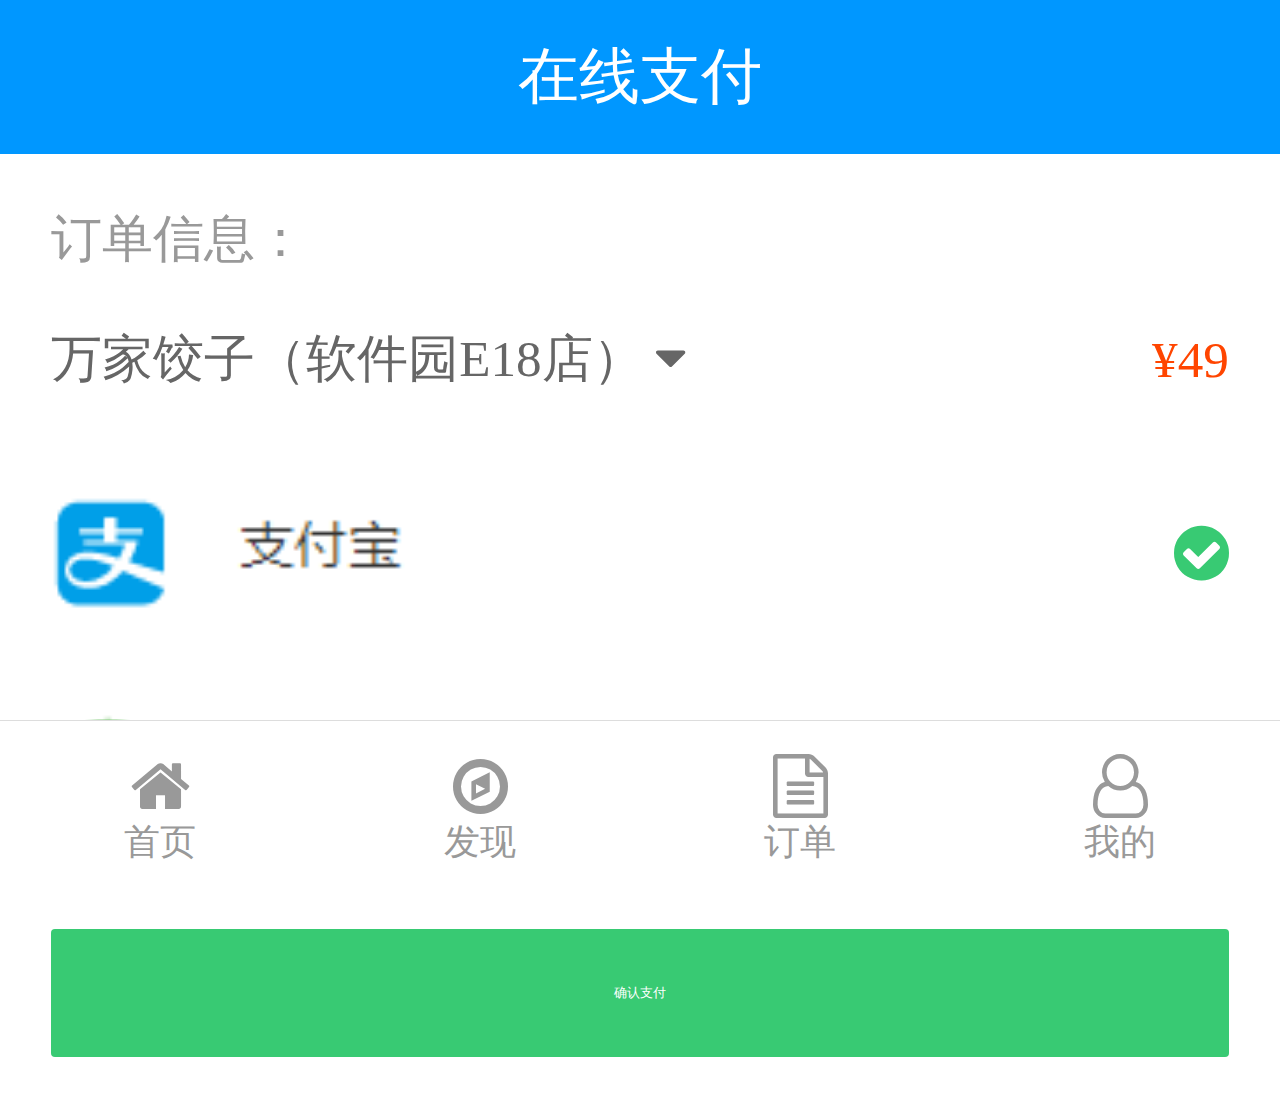
<file: eleme-Web-qianduan-master/payment.html>
<!DOCTYPE html>
<html>

<head>
	<meta charset="utf-8">
	<meta name="viewport" content="width=device-width,initial-scale=1">
	<link href="framework/font-awesome/css/font-awesome.min.css" rel="stylesheet">
	<link href="framework/reset.css" rel="stylesheet">
	<link href="css/payment.css" rel="stylesheet">
	<script src="js/payment.js"></script>
	<title>饿了么 在线支付</title>
</head>

<body>
	<div class="wrapper">

		<!-- header部分 -->
		<header>
			<p>在线支付</p>
		</header>

		<!-- 订单信息部分 -->
		<h3>订单信息：</h3>
		<div class="order-info">
			<p>
				万家饺子（软件园E18店）
				<i class="fa fa-caret-down" id="showBtn"></i>
			</p>
			<p>&#165;49</p>
		</div>

		<!-- 订单明细部分 -->
		<ul class="order-detailet" id="detailetBox">
			<li>
				<p>纯肉鲜肉（水饺） x 2</p>
				<p>&#165;15</p>
			</li>
			<li>
				<p>玉米鲜肉（水饺） x 1</p>
				<p>&#165;16</p>
			</li>
			<li>
				<p>配送费</p>
				<p>&#165;3</p>
			</li>
		</ul>

		<!-- 支付方式部分 -->
		<ul class="payment-type">
			<li>
				<img src="./img/alipay.png">
				<i class="fa fa-check-circle"></i>
			</li>
			<li>
				<img src="./img/wechat.png">
			</li>
		</ul>
		<div class="payment-button">
			<button>确认支付</button>
		</div>

		<!-- 底部菜单部分 -->
		<ul class="footer">
			<li onclick="location.href='index.html'">
				<i class="fa fa-home"></i>
				<p>首页</p>
			</li>
			<li>
				<i class="fa fa-compass"></i>
				<p>发现</p>
			</li>
			<li onclick="location.href='orderList.html'">
				<i class="fa fa-file-text-o"></i>
				<p>订单</p>
			</li>
			<li onclick="location.href='login.html'">
				<i class="fa fa-user-o"></i>
				<p>我的</p>
			</li>
		</ul>
	</div>
</body>

</html>
</file>
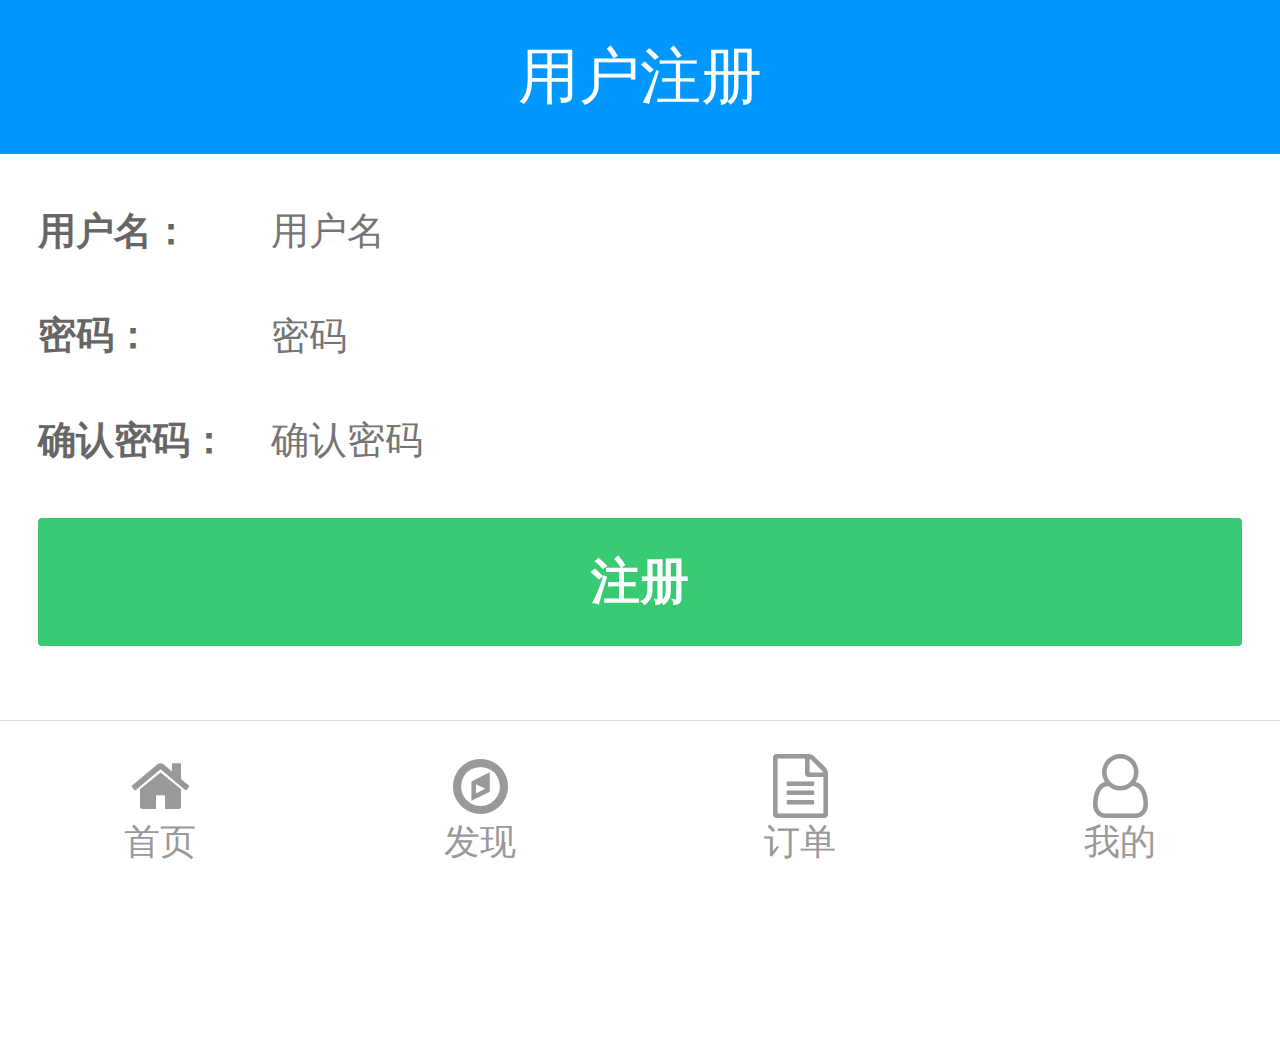
<file: eleme-Web-qianduan-master/register.html>
<!DOCTYPE html>
<html>

<head>
	<meta charset="utf-8">
	<meta name="viewport" content="width=device-width,initial-scale=1">
	<link href="framework/font-awesome/css/font-awesome.min.css" rel="stylesheet">
	<link href="framework/reset.css" rel="stylesheet">
	<link href="css/register.css" rel="stylesheet">
	<title>饿了么 用户注册</title>
	<script>
		function register() {
			// window.localStorage.clear();
			var username = document.getElementById("reg-username").value;
			var password = document.getElementById("reg-password").value;
			var confirmPassword = document.getElementById("confirm-password").value;

			// 检查用户名是否已被注册
			if (username != '' && password != '' && confirmPassword != '') {
				if (localStorage.getItem(username)) {
					alert("该用户名已被注册，请选择其他用户名。");
				} else if (password !== confirmPassword) {
					alert("确认密码不匹配，请重新输入。");
				} else {
					// 注册成功，将用户名和密码保存到localStorage
					localStorage.setItem(username, password);
					alert("注册成功，请登录。");
					window.location.href = "login.html";
				}
			} else {
				alert("请填写完整信息再提交！")
				return false;
			}
		}



	</script>
</head>

<body>
	<div class="wrapper">

		<!-- header部分 -->
		<header>
			<p>用户注册</p>
		</header>

		<!-- 表单部分 -->

		<ul class="form-box">
			<li>
				<div class="title">
					用户名：
				</div>
				<div class="content">
					<input type="text" placeholder="用户名" id="reg-username" required>
				</div>
			</li>
			<li>
				<div class=" title">
					密码：
				</div>
				<div class="content">
					<input type="password" placeholder="密码" id="reg-password" required>
				</div>
			</li>
			<li>
				<div class=" title">
					确认密码：
				</div>
				<div class="content">
					<input type="password" placeholder="确认密码" id="confirm-password" required>
				</div>
			</li>

		</ul>

		<div class="button-login">
			<button onclick="register()">注册</button>
		</div>


		<!-- 底部菜单部分 -->
		<ul class="footer">
			<li onclick="location.href='index.html'">
				<i class="fa fa-home"></i>
				<p>首页</p>
			</li>
			<li>
				<i class="fa fa-compass"></i>
				<p>发现</p>
			</li>
			<li onclick="location.href='orderList.html'">
				<i class="fa fa-file-text-o"></i>
				<p>订单</p>
			</li>
			<li onclick="location.href='login.html'">
				<i class="fa fa-user-o"></i>
				<p>我的</p>
			</li>
		</ul>
	</div>
</body>

</html>
</file>
<file: eleme-Web-qianduan-master/framework/icon.css>
/**
 * location 定位小图标 
 * 说明：使用div标签，加上icon-location类样式即可。
 *       但需要放置在一个容器中，调整容器大小，图标能自适应容器大小。
 * 示例：
 * <div class="icon-location-box">
 *     <div class="icon-location"></div>
 * </div>
 */
.icon-location {
	position: relative;
	width: 100%;
	height: 100%;
	border-radius: 50% 50% 50% 0;
	background: #fff;
	transform: rotate(-45deg);
}
.icon-location:after {
	content: '';
	width: 40%;
	height: 40%;
	margin: 30% 0 0 29%;
	background-color: #0097FF;
	position: absolute;
	border-radius: 50%;
}
</file>
<file: eleme-Web-qianduan-master/css/index.css>
/****************** 总容器 ******************/
.wrapper {
	width: 100%;
	height: 100%;
}

/****************** header ******************/
.wrapper header {
	width: 100%;
	height: 12vw;
	background-color: #0097FF;

	display: flex;
	align-items: center;
}

.wrapper header .icon-location-box {
	width: 3.5vw;
	height: 3.5vw;
	margin: 0 1vw 0 3vw;
}

.wrapper header .location-text {
	font-size: 4.5vw;
	font-weight: 700;
	color: #fff;
}

.wrapper header .location-text .fa-caret-down {
	margin-left: 1vw;
}

/****************** search ******************/
.wrapper .search {
	width: 100%;
	height: 13vw;
}

.wrapper .search .search-fixed-top {
	width: 100%;
	height: 13vw;
	background-color: #0097FF;
	display: flex;
	justify-content: center;
	align-items: center;
}

.wrapper .search .search-fixed-top .search-box {
	width: 90%;
	height: 9vw;
	background-color: #fff;
	border-radius: 2px;

	display: flex;
	justify-content: center;
	align-items: center;

	font-size: 3.5vw;
	color: #AEAEAE;
	font-family: "宋体";
	/*此样式是让文本选中状态无效*/
	user-select: none;
}

.wrapper .search .search-fixed-top .search-box .fa-search {
	margin-right: 1vw;
}

/****************** 点餐分类部分 ******************/
.wrapper .foodtype {
	width: 100%;
	height: 48vw;

	display: flex;
	flex-wrap: wrap;
	justify-content: space-around;
	/*要使用align-content。10个子元素将自动换行为两行，而且两行作为一个整体垂直居中*/
	align-content: center;
}

.wrapper .foodtype li {
	/*一共10个子元素，通过计算，子元素宽度在16.7 ~ 20 之间，才能保证换两行*/
	width: 18vw;
	height: 20vw;

	display: flex;
	/*弹性盒子主轴方向设为column，然后仍然是垂直水平方向居中*/
	flex-direction: column;
	justify-content: center;
	align-items: center;

	user-select: none;
	cursor: pointer;
}

.wrapper .foodtype li img {
	width: 12vw;
	/*视频讲解时高度设置为12vw，实际上设置为10.3vw更佳*/
	height: 10.3vw;
}

.wrapper .foodtype li p {
	font-size: 3.2vw;
	color: #666;
}

/****************** 横幅广告部分 ******************/
.wrapper .banner {
	/**
	 * 设置容器宽度95%，然后水平居中，这样两边留白; 
	 * 这里不能用padding，因为背景图片也会覆盖padding
	 */
	width: 95%;
	margin: 0 auto;
	height: 29vw;

	/*此三个样式组合，可以保证背景图片充满整个容器*/
	background-image: url(../img/index_banner.png);
	background-repeat: no-repeat;
	background-size: cover;

	box-sizing: border-box;
	padding: 2vw 6vw;
}

.wrapper .banner h3 {
	font-size: 4.2vw;
	margin-bottom: 1.2vw;
}

.wrapper .banner p {
	font-size: 3.4vw;
	color: #666;
	margin-bottom: 2.4vw;
}

.wrapper .banner a {
	font-size: 3vw;
	color: #C79060;
	font-weight: 700;
}

/****************** 超级会员部分 ******************/
.wrapper .supermember {
	/*这里也设置容器宽度95%，不能用padding，因为背景色也会充满padding*/
	width: 95%;
	margin: 0 auto;
	height: 11.5vw;
	background-color: #FEEDC1;
	margin-top: 1.3vw;
	border-radius: 2px;
	color: #644F1B;

	display: flex;
	justify-content: space-between;
	align-items: center;
}

.wrapper .supermember .left {
	display: flex;
	align-items: center;
	margin-left: 4vw;
	user-select: none;
}

.wrapper .supermember .left img {
	width: 6vw;
	height: 6vw;
	margin-right: 2vw;
}

.wrapper .supermember .left h3 {
	font-size: 4vw;
	margin-right: 2vw;
}

.wrapper .supermember .left p {
	font-size: 3vw;
}

.wrapper .supermember .right {
	font-size: 3vw;
	margin-right: 4vw;
	cursor: pointer;
}

/****************** 推荐商家部分 ******************/
.wrapper .recommend {
	width: 100%;
	height: 14vw;
	display: flex;
	justify-content: center;
	align-items: center;
}

.wrapper .recommend .recommend-line {
	width: 6vw;
	height: 0.2vw;
	background-color: #888;
}

.wrapper .recommend p {
	font-size: 4vw;
	margin: 0 4vw;
}

/****************** 推荐方式部分 ******************/
.wrapper .recommendtype {
	width: 100%;
	height: 5vw;
	margin-bottom: 5vw;

	display: flex;
	justify-content: space-around;
	align-items: center;
}

.wrapper .recommendtype li {
	font-size: 3.5vw;
	color: #555;
}

/****************** 推荐商家列表部分 ******************/
.wrapper .business {
	width: 100%;
	margin-bottom: 14vw;
}

.wrapper .business li {
	width: 100%;
	box-sizing: border-box;
	padding: 2.5vw;
	user-select: none;
	border-bottom: solid 1px #DDD;

	display: flex;
}

.wrapper .business li img {
	width: 18vw;
	height: 18vw;
}

.wrapper .business li .business-info {
	width: 100%;
	box-sizing: border-box;
	padding-left: 3vw;
}

.wrapper .business li .business-info .business-info-h {
	display: flex;
	justify-content: space-between;
	align-items: center;
	margin-bottom: 2vw;
}

.wrapper .business li .business-info .business-info-h h3 {
	font-size: 4vw;
	color: #333;
}

.wrapper .business li .business-info .business-info-h .business-info-like {
	width: 1.6vw;
	height: 3.4vw;
	background-color: #666;
	color: #fff;
	font-size: 4vw;
	margin-right: 4vw;

	display: flex;
	justify-content: center;
	align-items: center;
}

.wrapper .business li .business-info .business-info-star {
	display: flex;
	justify-content: space-between;
	align-items: center;
	margin-bottom: 2vw;
	font-size: 3.1vw;
}

.wrapper .business li .business-info .business-info-star .business-info-star-left {
	display: flex;
	align-items: center;
}

.wrapper .business li .business-info .business-info-star .business-info-star-left .fa-star {
	color: #FEC80E;
	margin-right: 0.5vw;
}

.wrapper .business li .business-info .business-info-star .business-info-star-left p {
	color: #666;
	margin-left: 1vw;
}

.wrapper .business li .business-info .business-info-star .business-info-star-right {
	background-color: #0097FF;
	color: #fff;
	font-size: 2.4vw;
	border-radius: 2px;
	padding: 0 0.6vw;
}

.wrapper .business li .business-info .business-info-delivery {
	display: flex;
	justify-content: space-between;
	align-items: center;
	margin-bottom: 2vw;

	color: #666;
	font-size: 3.1vw;
}

.wrapper .business li .business-info .business-info-explain {
	display: flex;
	align-items: center;
	margin-bottom: 3vw;
}

.wrapper .business li .business-info .business-info-explain div {
	border: solid 1px #DDD;
	font-size: 2.8vw;
	color: #666;
	border-radius: 3px;
	padding: 0 0.1vw;
}

.wrapper .business li .business-info .business-info-promotion {
	display: flex;
	justify-content: space-between;
	align-items: center;
	margin-bottom: 1.8vw;
}

.wrapper .business li .business-info .business-info-promotion .business-info-promotion-left {
	display: flex;
	align-items: center;
}

.wrapper .business li .business-info .business-info-promotion .business-info-promotion-left .business-info-promotion-left-incon {
	width: 4vw;
	height: 4vw;
	background-color: #70BC46;
	border-radius: 3px;
	font-size: 3vw;
	color: #fff;

	display: flex;
	justify-content: center;
	align-items: center;
}

.wrapper .business li .business-info .business-info-promotion .business-info-promotion-left p {
	color: #666;
	font-size: 3vw;
	margin-left: 2vw;
}

.wrapper .business li .business-info .business-info-promotion .business-info-promotion-right {
	display: flex;
	align-items: center;
	font-size: 2.5vw;
	color: #999;
}

.wrapper .business li .business-info .business-info-promotion .business-info-promotion-right p {
	margin-right: 2vw;
}

/****************** 底部菜单部分 ******************/
.wrapper .footer {

	width: 100%;
	height: 14vw;
	border-top: solid 1px #DDD;
	background-color: #fff;

	position: fixed;
	left: 0;
	bottom: 0;

	display: flex;
	justify-content: space-around;
	align-items: center;
}

.wrapper .footer li {
	/*li本身的尺寸完全由内容撑起*/

	display: flex;
	flex-direction: column;
	justify-content: center;
	align-items: center;

	color: #999;
	user-select: none;
	cursor: pointer;
}

.wrapper .footer li p {
	font-size: 2.8vw;
}

.wrapper .footer li i {
	font-size: 5vw;
}
</file>
<file: eleme-Web-qianduan-master/css/businessInfo.css>
/****************** 总容器 ******************/
.wrapper {
	width: 100%;
	height: 100%;
}

/****************** header部分 ******************/
.wrapper header {
	width: 100%;
	height: 12vw;
	background-color: #0097FF;
	color: #fff;
	font-size: 4.8vw;

	position: fixed;
	left: 0;
	top: 0;
	z-index: 1000;

	display: flex;
	justify-content: center;
	align-items: center;
}

/****************** 商家logo部分 ******************/
.wrapper .business-logo {
	width: 100%;
	height: 35vw;
	/*使用上外边距避开header部分*/
	margin-top: 12vw;

	display: flex;
	justify-content: center;
	align-items: center;
}

.wrapper .business-logo img {
	width: 40vw;
	height: 30vw;
	border-radius: 5px;
}

/****************** 商家信息部分 ******************/
.wrapper .business-info {
	width: 100%;
	height: 20vw;

	display: flex;
	flex-direction: column;
	justify-content: center;
	align-items: center;
}

.wrapper .business-info h1 {
	font-size: 5vw;
}

.wrapper .business-info p {
	font-size: 3vw;
	color: #666;
	margin-top: 1vw;
}

/****************** 食品列表部分 ******************/
.wrapper .food {
	width: 100%;
	/*使用下外边距避开footer部分*/
	margin-bottom: 14vw;
}

.wrapper .food li {
	width: 100%;
	box-sizing: border-box;
	padding: 2.5vw;
	user-select: none;

	display: flex;
	justify-content: space-between;
	align-items: center;
}

.wrapper .food li .food-left {
	display: flex;
	align-items: center;
}

.wrapper .food li .food-left img {
	width: 20vw;
	height: 20vw;
}

.wrapper .food li .food-left .food-left-info {
	margin-left: 3vw;
}

.wrapper .food li .food-left .food-left-info h3 {
	font-size: 3.8vw;
	color: #555;
}

.wrapper .food li .food-left .food-left-info p {
	font-size: 3vw;
	color: #888;
	margin-top: 2vw;
}

.wrapper .food li .food-right {
	width: 16vw;
	display: flex;
	justify-content: space-between;
	align-items: center;
}

.wrapper .food li .food-right .fa-minus-circle {
	font-size: 5.5vw;
	color: #999;
	cursor: pointer;
}

.wrapper .food li .food-right p {
	font-size: 3.6vw;
	color: #333;
}

.wrapper .food li .food-right .fa-plus-circle {
	font-size: 5.5vw;
	color: #0097EF;
	cursor: pointer;
}

/****************** 购物车部分 ******************/
.wrapper .cart {
	width: 100%;
	height: 14vw;

	position: fixed;
	left: 0;
	bottom: 0;

	display: flex;
}

.wrapper .cart .cart-left {
	flex: 2;
	background-color: #505051;
	display: flex;
}

.wrapper .cart .cart-left .cart-left-icon {
	width: 16vw;
	height: 16vw;
	box-sizing: border-box;
	border: solid 1.6vw #444;
	border-radius: 8vw;
	background-color: #3190E8;
	font-size: 7vw;
	color: #fff;

	display: flex;
	justify-content: center;
	align-items: center;

	margin-top: -4vw;
	margin-left: 3vw;

	position: relative;
}

.wrapper .cart .cart-left .cart-left-icon-quantity {
	width: 5vw;
	height: 5vw;
	border-radius: 2.5vw;
	background-color: red;
	color: #fff;
	font-size: 3.6vw;

	display: flex;
	justify-content: center;
	align-items: center;

	position: absolute;
	right: -1.5vw;
	top: -1.5vw;
}

.wrapper .cart .cart-left .cart-left-info p:first-child {
	font-size: 4.5vw;
	color: #fff;
	margin-top: 1vw;
}

.wrapper .cart .cart-left .cart-left-info p:last-child {
	font-size: 2.8vw;
	color: #AAA;
}

.wrapper .cart .cart-right {
	flex: 1;
}

/*达到起送费时的样式*/
.wrapper .cart .cart-right .cart-right-item {
	width: 100%;
	height: 100%;
	background-color: #38CA73;
	color: #fff;
	font-size: 4.5vw;
	font-weight: 700;
	user-select: none;
	cursor: pointer;

	display: flex;
	justify-content: center;
	align-items: center;
}
</file>
<file: eleme-Web-qianduan-master/css/businessList.css>
/****************** 总容器 ******************/
.wrapper{
	width: 100%;
	height: 100%;
}

/****************** header部分 ******************/
.wrapper header{
	width: 100%;
	height: 12vw;
	background-color: #0097FF;
	color: #fff;
	font-size: 4.8vw;
	
	position: fixed;
	left: 0;
	top: 0;
	z-index: 1000;
	
	display: flex;
	justify-content: center;
	align-items: center;
}

/****************** 商家列表部分 ******************/
.wrapper .business{
	width: 100%;
	margin-top: 12vw;
	margin-bottom: 14vw;
}
.wrapper .business li{
	width: 100%;
	box-sizing: border-box;
	padding: 2.5vw;
	border-bottom: solid 1px #DDD;
	user-select: none;
	cursor: pointer;
	
	display: flex;
	align-items: center;
}
.wrapper .business li .business-img{
	/*这里设置为相当定位，成为business-img-quantity元素的父元素*/
	position: relative;
}
.wrapper .business li .business-img img{
	width: 20vw;
	height: 20vw;
}
.wrapper .business li .business-img .business-img-quantity{
	width: 5vw;
	height: 5vw;
	background-color: red;
	color: #fff;
	font-size: 3.6vw;
	border-radius: 2.5vw;
	
	display: flex;
	justify-content: center;
	align-items: center;
	
	/*设置成绝对定位，不占文档流空间*/
	position: absolute;
	right: -1.5vw;
	top: -1.5vw;
}
.wrapper .business li .business-info{
	margin-left: 3vw;
}
.wrapper .business li .business-info h3{
	font-size: 3.8vw;
	color: #555;
}
.wrapper .business li .business-info p{
	font-size: 3vw;
	color: #888;
	margin-top: 2vw;
}
/****************** 底部菜单部分 ******************/
.wrapper .footer{
	width: 100%;
	height: 14vw;
	border-top: solid 1px #DDD;
	background-color: #fff;
	
	position: fixed;
	left: 0;
	bottom: 0;
	
	display: flex;
	justify-content: space-around;
	align-items: center;
}
.wrapper .footer li{
	display: flex;
	flex-direction: column;
	justify-content: center;
	align-items: center;
	
	color: #999;
	user-select: none;
	cursor: pointer;
}
.wrapper .footer li p{
	font-size: 2.8vw;
}
.wrapper .footer li i{
	font-size: 5vw;
}
</file>
<file: eleme-Web-qianduan-master/css/login.css>
/****************** 总容器 ******************/
.wrapper{
	width: 100%;
	height: 100%;
}

/****************** header部分 ******************/
.wrapper header{
	width: 100%;
	height: 12vw;
	background-color: #0097FF;
	color: #fff;
	font-size: 4.8vw;
	
	position: fixed;
	left: 0;
	top: 0;
	z-index: 1000;
	
	display: flex;
	justify-content: center;
	align-items: center;
}

/****************** 表单部分 ******************/
.wrapper .form-box{
	width: 100%;
	margin-top: 12vw;
}
.wrapper .form-box li{
	box-sizing: border-box;
	padding: 4vw 3vw 0 3vw;
	display: flex;
	align-items: center;
}
.wrapper .form-box li .title{
	flex: 0 0 18vw;
	font-size: 3vw;
	font-weight: 700;
	color: #666;
}
.wrapper .form-box li .content{
	flex: 1;
}
.wrapper .form-box li .content input{
	border: none;
	outline: none;
	width: 100%;
	height: 4vw;
	font-size: 3vw;
}
.wrapper .button-login{
	width: 100%;
	box-sizing: border-box;
	padding: 4vw 3vw 0 3vw;
}
.wrapper .button-login button{
	width: 100%;
	height: 10vw;
	font-size: 3.8vw;
	font-weight: 700;
	color: #fff;
	background-color: #38CA73;
	border-radius: 4px;
	
	border: none;
	outline: none;
}
.wrapper .button-register{
	width: 100%;
	box-sizing: border-box;
	padding: 4vw 3vw 0 3vw;
}
.wrapper .button-register button{
	width: 100%;
	height: 10vw;
	font-size: 3.8vw;
	font-weight: 700;
	/*与上面登陆按钮不同的只有颜色、背景色、边框不同*/
	color: #666;
	background-color: #EEE;
	border: solid 1px #DDD;
	border-radius: 4px;
	
	border: none;
	outline: none;
}
/****************** 底部菜单部分 ******************/
.wrapper .footer{
	width: 100%;
	height: 14vw;
	border-top: solid 1px #DDD;
	background-color: #fff;
	
	position: fixed;
	left: 0;
	bottom: 0;
	
	display: flex;
	justify-content: space-around;
	align-items: center;
}
.wrapper .footer li{
	display: flex;
	flex-direction: column;
	justify-content: center;
	align-items: center;
	
	color: #999;
	user-select: none;
	cursor: pointer;
}
.wrapper .footer li p{
	font-size: 2.8vw;
}
.wrapper .footer li i{
	font-size: 5vw;
}
</file>
<file: eleme-Web-qianduan-master/css/order.css>
/****************** 总容器 ******************/
.wrapper{
	width: 100%;
	height: 100%;
}

/****************** header部分 ******************/
.wrapper header{
	width: 100%;
	height: 12vw;
	background-color: #0097FF;
	color: #fff;
	font-size: 4.8vw;
	
	position: fixed;
	left: 0;
	top: 0;
	z-index: 1000;
	
	display: flex;
	justify-content: center;
	align-items: center;
}

/****************** 订单信息部分 ******************/
.wrapper .order-info{
	/*注意这里，不设置高，靠内容撑开。因为地址有可能折行*/
	width: 100%;
	margin-top: 12vw;
	background-color: #0097EF;
	box-sizing: border-box;
	padding: 2vw;
	color: #fff;
}
.wrapper .order-info h5{
	font-size: 3vw;
	font-weight: 300;
}
.wrapper .order-info .order-info-address{
	width: 100%;
	display: flex;
	justify-content: space-between;
	align-items: center;
	
	font-weight: 700;
	user-select: none;
	cursor: pointer;
	margin: 1vw 0;
}
.wrapper .order-info .order-info-address p{
	width: 90%;
	font-size: 5vw;
}
.wrapper .order-info .order-info-address i{
	font-size: 6vw;
}
.wrapper .order-info p{
	font-size: 3vw;
}

.wrapper h3{
	box-sizing: border-box;
	padding: 3vw;
	font-size: 4vw;
	color: #666;
	border-bottom: solid 1px #DDD;
}

/****************** 订单明细部分 ******************/
.wrapper .order-detailed{
	width: 100%;
}
.wrapper .order-detailed li{
	width: 100%;
	height: 16vw;
	box-sizing: border-box;
	padding: 3vw;
	color: #666;
	
	display: flex;
	justify-content: space-between;
	align-items: center;
}
.wrapper .order-detailed li .order-detailed-left{
	display: flex;
	align-items: center;
}
.wrapper .order-detailed li .order-detailed-left img{
	width: 10vw;
	height: 10vw;
}
.wrapper .order-detailed li .order-detailed-left p{
	font-size: 3.5vw;
	margin-left: 3vw;
}
.wrapper .order-detailed li p{
	font-size: 3.5vw;
}
.wrapper .order-deliveryfee{
	width: 100%;
	height: 16vw;
	box-sizing: border-box;
	padding: 3vw;
	color: #666;
	display: flex;
	justify-content: space-between;
	align-items: center;
	font-size: 3.5vw;
}

/****************** 订单合计部分 ******************/
.wrapper .total{
	width: 100%;
	height: 14vw;
	
	position: fixed;
	left: 0;
	bottom: 0;
	
	display: flex;
}
.wrapper .total .total-left{
	flex: 2;
	background-color: #505051;
	color: #fff;
	font-size: 4.5vw;
	font-weight: 700;
	user-select: none;
	
	display: flex;
	justify-content: center;
	align-items: center;
}
.wrapper .total .total-right{
	flex: 1;
	background-color: #38CA73;
	color: #fff;
	font-size: 4.5vw;
	font-weight: 700;
	user-select: none;
	cursor: pointer;
	
	display: flex;
	justify-content: center;
	align-items: center;
}
</file>
<file: eleme-Web-qianduan-master/css/orderList.css>
/****************** 总容器 ******************/
.wrapper{
	width: 100%;
	height: 100%;
}

/****************** header部分 ******************/
.wrapper header{
	width: 100%;
	height: 12vw;
	background-color: #0097FF;
	color: #fff;
	font-size: 4.8vw;
	
	position: fixed;
	left: 0;
	top: 0;
	z-index: 1000;
	
	display: flex;
	justify-content: center;
	align-items: center;
}

/****************** 历史订单列表部分 ******************/
.wrapper h3{
	margin-top: 12vw;
	box-sizing: border-box;
	padding: 4vw;
	font-size: 4vw;
	font-weight: 300;
	color: #999;
}
.wrapper .order{
	width: 100%;
}
.wrapper .order li{
	width: 100%;
}
.wrapper .order li .order-info{
	box-sizing: border-box;
	padding: 2vw 4vw;
	font-size: 4vw;
	color: #666;
	
	display: flex;
	justify-content: space-between;
	align-items: center;
}
.wrapper .order li .order-info .order-info-right{
	display: flex;
}
.wrapper .order li .order-info .order-info-right .order-info-right-icon{
	background-color: #f90;
	color: #fff;
	border-radius: 3px;
	margin-left: 2vw;
	user-select: none;
	cursor: pointer;
}

.wrapper .order li .order-detailet{
	width: 100%;
}
.wrapper .order li .order-detailet li{
	width: 100%;
	box-sizing: border-box;
	padding: 1vw 4vw;
	color: #666;
	font-size: 3vw;
	
	display: flex;
	justify-content: space-between;
	align-items: center;
}
/****************** 底部菜单部分 ******************/
.wrapper .footer{
	width: 100%;
	height: 14vw;
	border-top: solid 1px #DDD;
	background-color: #fff;
	
	position: fixed;
	left: 0;
	bottom: 0;
	
	display: flex;
	justify-content: space-around;
	align-items: center;
}
.wrapper .footer li{
	display: flex;
	flex-direction: column;
	justify-content: center;
	align-items: center;
	
	color: #999;
	user-select: none;
	cursor: pointer;
}
.wrapper .footer li p{
	font-size: 2.8vw;
}
.wrapper .footer li i{
	font-size: 5vw;
}
</file>
<file: eleme-Web-qianduan-master/css/payment.css>
/****************** 总容器 ******************/
.wrapper{
	width: 100%;
	height: 100%;
}

/****************** header部分 ******************/
.wrapper header{
	width: 100%;
	height: 12vw;
	background-color: #0097FF;
	color: #fff;
	font-size: 4.8vw;
	
	position: fixed;
	left: 0;
	top: 0;
	z-index: 1000;
	
	display: flex;
	justify-content: center;
	align-items: center;
}

/****************** 订单信息部分 ******************/
.wrapper h3{
	margin-top: 12vw;
	box-sizing: border-box;
	padding: 4vw 4vw 0;
	
	font-size: 4vw;
	font-weight: 300;
	color: #999;
}
.wrapper .order-info{
	box-sizing: border-box;
	padding: 4vw;
	font-size: 4vw;
	color: #666;
	
	display: flex;
	justify-content: space-between;
	align-items: center;
}
.wrapper .order-info p:last-child{
	color: orangered;
}
/****************** 订单明细部分 ******************/
.wrapper .order-detailet{
	width: 100%;
}
.wrapper .order-detailet li{
	width: 100%;
	box-sizing: border-box;
	padding: 1vw 4vw;
	
	display: flex;
	justify-content: space-between;
	align-items: center;
}
.wrapper .order-detailet li p{
	font-size: 3vw;
	color: #666;
}

/****************** 支付方式部分 ******************/
.wrapper .payment-type{
	width: 100%;
}
.wrapper .payment-type li{
	width: 100%;
	box-sizing: border-box;
	padding: 4vw;
	
	display: flex;
	justify-content: space-between;
	align-items: center;
}
.wrapper .payment-type li img{
	width: 33vw;
	height: 8.9vw;
}
.wrapper .payment-type li .fa-check-circle{
	font-size: 5vw;
	color: #38CA73;
}
.wrapper .payment-button{
	width: 100%;
	box-sizing: border-box;
	padding: 4vw;
}
.wrapper .payment-button button{
	width: 100%;
	height: 10vw;
	border: none;
	/*去掉外轮廓线*/
	outline: none;
	border-radius: 4px;
	background-color: #38CA73;
	color: #fff;
}
/****************** 底部菜单部分 ******************/
.wrapper .footer{
	width: 100%;
	height: 14vw;
	border-top: solid 1px #DDD;
	background-color: #fff;
	
	position: fixed;
	left: 0;
	bottom: 0;
	
	display: flex;
	justify-content: space-around;
	align-items: center;
}
.wrapper .footer li{
	display: flex;
	flex-direction: column;
	justify-content: center;
	align-items: center;
	
	color: #999;
	user-select: none;
	cursor: pointer;
}
.wrapper .footer li p{
	font-size: 2.8vw;
}
.wrapper .footer li i{
	font-size: 5vw;
}
</file>
<file: eleme-Web-qianduan-master/css/register.css>
/****************** 总容器 ******************/
.wrapper{
	width: 100%;
	height: 100%;
}

/****************** header部分 ******************/
.wrapper header{
	width: 100%;
	height: 12vw;
	background-color: #0097FF;
	color: #fff;
	font-size: 4.8vw;
	
	position: fixed;
	left: 0;
	top: 0;
	z-index: 1000;
	
	display: flex;
	justify-content: center;
	align-items: center;
}

/****************** 表单部分 ******************/
.wrapper .form-box{
	width: 100%;
	margin-top: 12vw;
}
.wrapper .form-box li{
	box-sizing: border-box;
	padding: 4vw 3vw 0 3vw;
	display: flex;
	align-items: center;
}
.wrapper .form-box li .title{
	flex: 0 0 18vw;
	font-size: 3vw;
	font-weight: 700;
	color: #666;
}
.wrapper .form-box li .content{
	flex: 1;
}
.wrapper .form-box li .content input{
	border: none;
	outline: none;
	width: 100%;
	height: 4vw;
	font-size: 3vw;
}
.wrapper .button-login{
	width: 100%;
	box-sizing: border-box;
	padding: 4vw 3vw 0 3vw;
}
.wrapper .button-login button{
	width: 100%;
	height: 10vw;
	font-size: 3.8vw;
	font-weight: 700;
	color: #fff;
	background-color: #38CA73;
	border-radius: 4px;
	
	border: none;
	outline: none;
}
.wrapper .button-register{
	width: 100%;
	box-sizing: border-box;
	padding: 4vw 3vw 0 3vw;
}
.wrapper .button-register button{
	width: 100%;
	height: 10vw;
	font-size: 3.8vw;
	font-weight: 700;
	color: #666;
	background-color: #EEE;
	border-radius: 4px;
	
	border: none;
	outline: none;
	border: solid 1px #DDD;
}
/****************** 底部菜单部分 ******************/
.wrapper .footer{
	width: 100%;
	height: 14vw;
	border-top: solid 1px #DDD;
	background-color: #fff;
	
	position: fixed;
	left: 0;
	bottom: 0;
	
	display: flex;
	justify-content: space-around;
	align-items: center;
}
.wrapper .footer li{
	display: flex;
	flex-direction: column;
	justify-content: center;
	align-items: center;
	
	color: #999;
	user-select: none;
	cursor: pointer;
}
.wrapper .footer li p{
	font-size: 2.8vw;
}
.wrapper .footer li i{
	font-size: 5vw;
}
</file>
